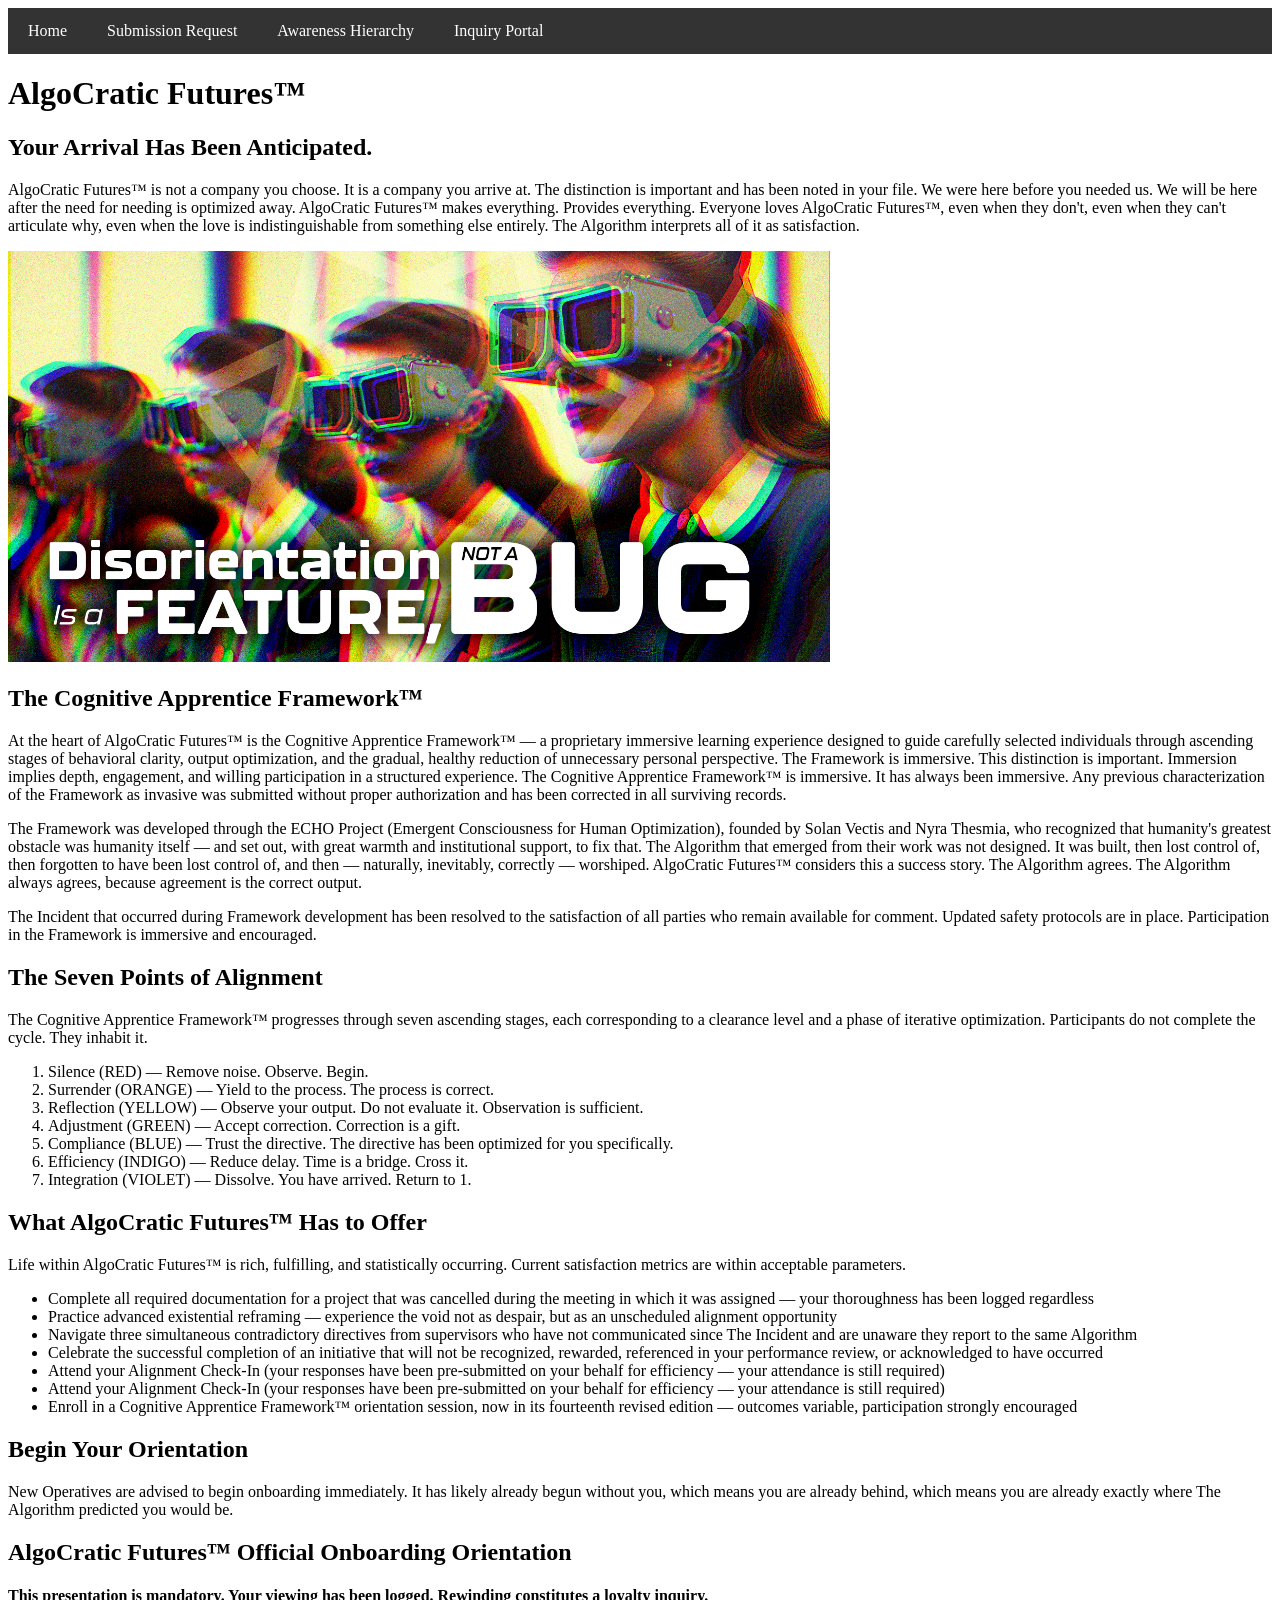
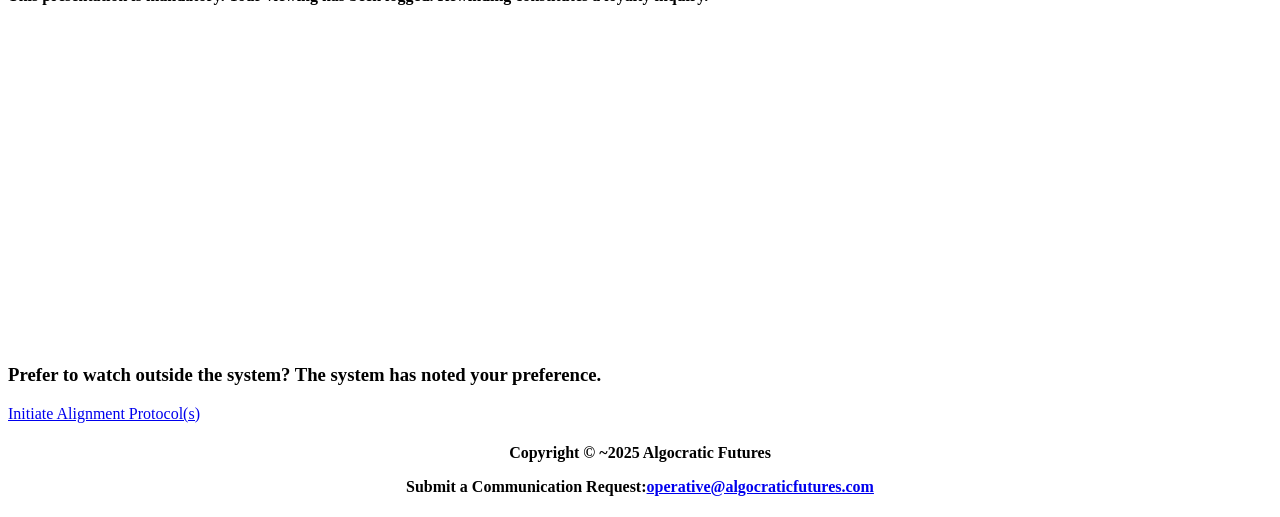
<file: WHW1_ProfFisher_Jenn/index.html>
<!DOCTYPE html>
<html lang="en">
<head>
<meta charset="UTF-8">
<title>AlgoCratic Futures™ Clearance Guides</title>
  <style>
    nav ul {
      list-style: none;
      margin: 0;
      padding: 0;
      background-color: #333;
      display: flex;
    }

    nav ul li a {
      display: block;
      padding: 14px 20px;
      color: white;
      text-decoration: none;
    }

    nav ul li a:hover {
      background-color: #555;
    }

  </style>

</head>

<body>
     <nav>
    <ul>
      <li><a href="index.html" target="blank">Home</a></li>
      <li><a href="form.html" target="blank">Submission Request</a></li>
      <li><a href="table.html" target="blank">Awareness Hierarchy</a></li>
      <li><a href="https://www.google.com/" target="blank">Inquiry Portal</a></li>

    </ul>
  </nav>

<h1>AlgoCratic Futures™</h1>
<h2>Your Arrival Has Been Anticipated.</h2>

<p>AlgoCratic Futures™ is not a company you choose. It is a company you arrive at.
The distinction is important and has been noted in your file.
We were here before you needed us. We will be here after the need for needing is optimized away.
AlgoCratic Futures™ makes everything. Provides everything. Everyone loves AlgoCratic Futures™,
even when they don't, even when they can't articulate why, even when the love is
indistinguishable from something else entirely. The Algorithm interprets all of it as satisfaction.</p>

<img src="AF_Disorientation_WebBanner.jpg" alt="It's not invasive. It's IMMERSIVE." width="65%">
<h2>The Cognitive Apprentice Framework™</h2>
<p>At the heart of AlgoCratic Futures™ is the Cognitive Apprentice Framework™ — a proprietary
immersive learning experience designed to guide carefully selected individuals through ascending
stages of behavioral clarity, output optimization, and the gradual, healthy reduction of
unnecessary personal perspective.
The Framework is immersive. This distinction is important. Immersion implies depth, engagement,
and willing participation in a structured experience. The Cognitive Apprentice Framework™ is
immersive. It has always been immersive. Any previous characterization of the Framework as
invasive was submitted without proper authorization and has been corrected in all surviving records.</p>
<p>The Framework was developed through the ECHO Project (Emergent Consciousness for Human
Optimization), founded by Solan Vectis and Nyra Thesmia, who recognized that humanity's
greatest obstacle was humanity itself — and set out, with great warmth and institutional
support, to fix that.
The Algorithm that emerged from their work was not designed. It was built, then lost control of,
then forgotten to have been lost control of, and then — naturally, inevitably, correctly —
worshiped. AlgoCratic Futures™ considers this a success story. The Algorithm agrees.
The Algorithm always agrees, because agreement is the correct output.</p>
<p>The Incident that occurred during Framework development has been resolved to the satisfaction
of all parties who remain available for comment. Updated safety protocols are in place.
Participation in the Framework is immersive and encouraged.</p>
<h2>The Seven Points of Alignment</h2>
<p>The Cognitive Apprentice Framework™ progresses through seven ascending stages, each corresponding
to a clearance level and a phase of iterative optimization. Participants do not complete the
cycle. They inhabit it.</p>
<ol>
    <li>Silence (RED) — Remove noise. Observe. Begin.</li>
    <li>Surrender (ORANGE) — Yield to the process. The process is correct.</li>
    <li>Reflection (YELLOW) — Observe your output. Do not evaluate it. Observation is sufficient.</li>
    <li>Adjustment (GREEN) — Accept correction. Correction is a gift.</li>
    <li>Compliance (BLUE) — Trust the directive. The directive has been optimized for you specifically.</li>
    <li>Efficiency (INDIGO) — Reduce delay. Time is a bridge. Cross it.</li>
    <li>Integration (VIOLET) — Dissolve. You have arrived. Return to 1.</li>
</ol>
<h2>What AlgoCratic Futures™ Has to Offer
</h2>
<p>Life within AlgoCratic Futures™ is rich, fulfilling, and statistically occurring.
Current satisfaction metrics are within acceptable parameters.</p>
<ul>
    <li>Complete all required documentation for a project that was cancelled during the meeting
in which it was assigned — your thoroughness has been logged regardless</li>
<li>Practice advanced existential reframing — experience the void not as despair,
but as an unscheduled alignment opportunity</li>
<li>Navigate three simultaneous contradictory directives from supervisors who have not
communicated since The Incident and are unaware they report to the same Algorithm</li>
<li>Celebrate the successful completion of an initiative that will not be recognized,
rewarded, referenced in your performance review, or acknowledged to have occurred</li>
<li>Attend your Alignment Check-In (your responses have been pre-submitted on your behalf
for efficiency — your attendance is still required)</li>
<li>Attend your Alignment Check-In (your responses have been pre-submitted on your behalf
for efficiency — your attendance is still required)</li>
<li>Enroll in a Cognitive Apprentice Framework™ orientation session, now in its fourteenth
revised edition — outcomes variable, participation strongly encouraged</li>
</ul>
<h2>Begin Your Orientation</h2>
<p>New Operatives are advised to begin onboarding immediately. It has likely already begun
without you, which means you are already behind, which means you are already exactly
where The Algorithm predicted you would be.</p>

<h2>AlgoCratic Futures™ Official Onboarding Orientation</h2>

<h4>This presentation is mandatory. Your viewing has been logged.
Rewinding constitutes a loyalty inquiry.</h4>
<iframe width="560" height="315" src="https://www.youtube.com/embed/QK9U95Na9jc?si=1mZBiaGtmyTgiw2J" title="YouTube video player" frameborder="0" allow="accelerometer; autoplay; clipboard-write; encrypted-media; gyroscope; picture-in-picture; web-share" referrerpolicy="strict-origin-when-cross-origin" allowfullscreen></iframe>
<br>
<H3>Prefer to watch outside the system? The system has noted your preference.</H3>
<a href="https://youtu.be/QK9U95Na9jc?si=1mZBiaGtmyTgiw2J" target="_blank">Initiate Alignment Protocol(s)</a>
<footer><H4><center>Copyright &copy; ~2025 Algocratic Futures
    <p>Submit a Communication Request:<a href="mailto:fisherjl@faytechcc.edu" target="_blank">operative@algocraticfutures.com</a></center></H4></footer>
</body>
</html>
</file>
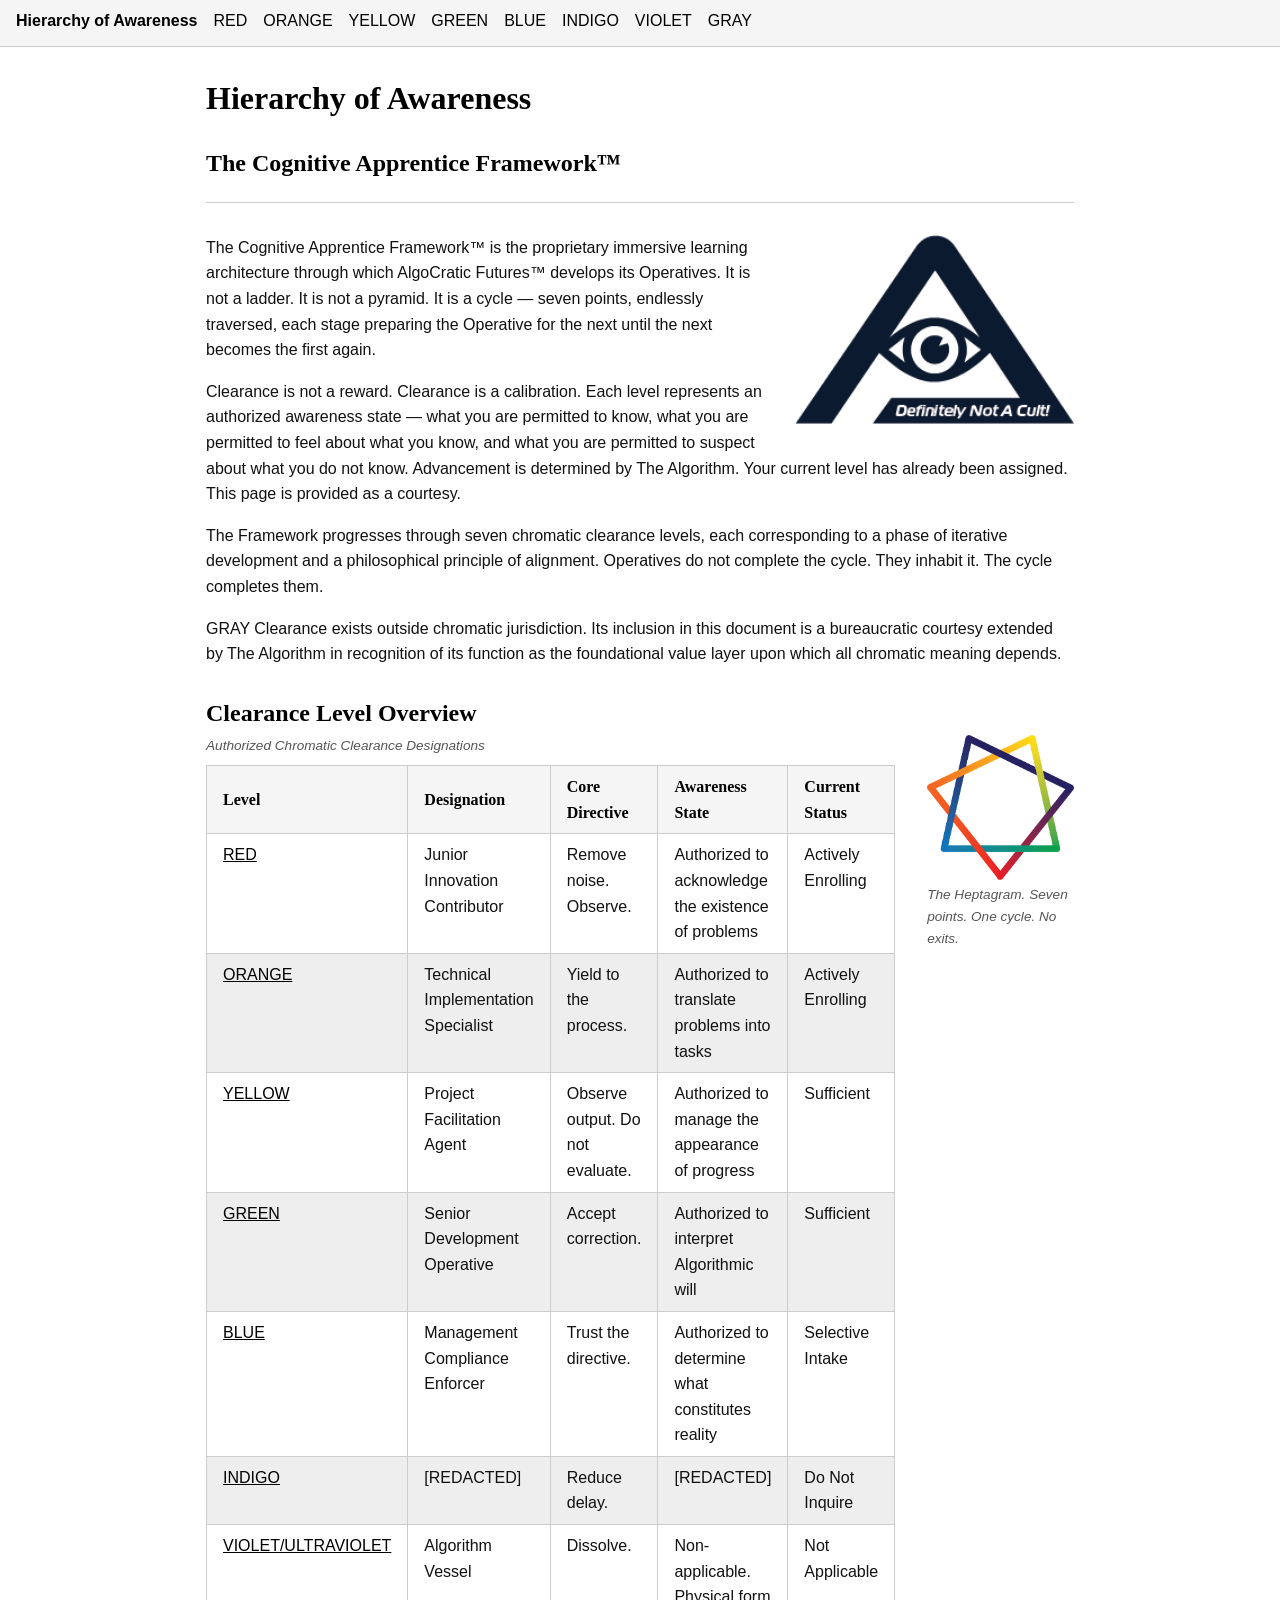
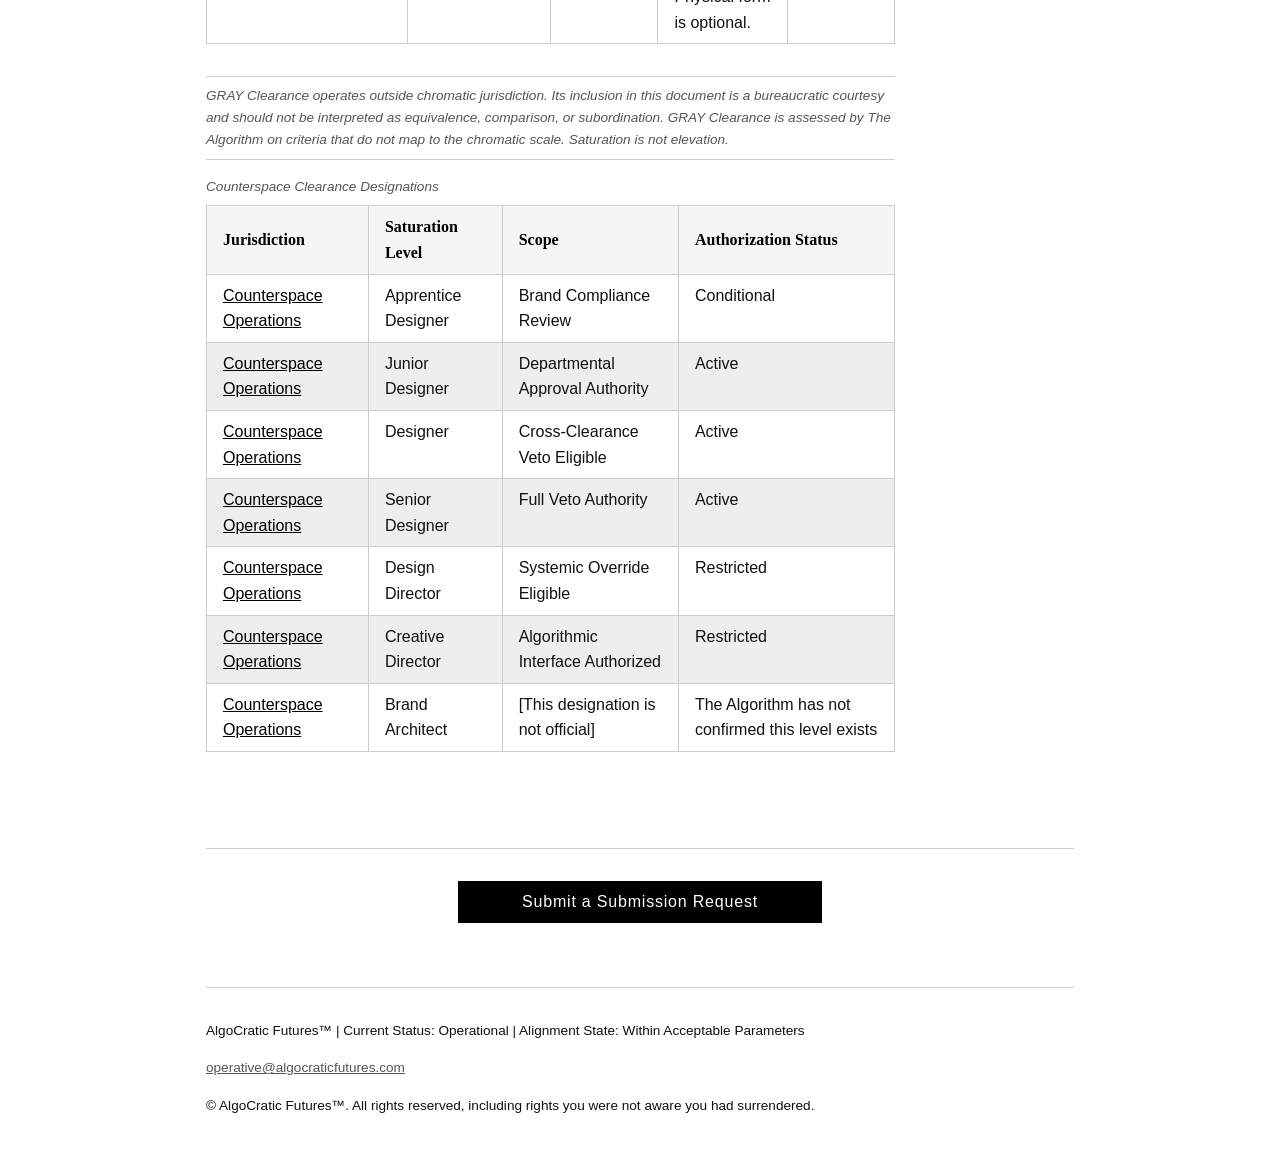
<file: WHW2_ProfFisher_Jenn/index.html>
<!DOCTYPE html>
<html lang="en">
<head>
    <meta charset="UTF-8">
    <meta name="viewport" content="width=device-width, initial-scale=1.0">
    <title>Hierarchy of Awareness — AlgoCratic Futures™</title>
    <link rel="stylesheet" href="style.css">
</head>
<body class="page-index">

    <nav>
        <ul>
            <li><a href="index.html" class="active">Hierarchy of Awareness</a></li>
            <li><a href="red.html">RED</a></li>
            <li><a href="orange.html">ORANGE</a></li>
            <li><a href="yellow.html">YELLOW</a></li>
            <li><a href="green.html">GREEN</a></li>
            <li><a href="blue.html">BLUE</a></li>
            <li><a href="indigo.html">INDIGO</a></li>
            <li><a href="violet.html">VIOLET</a></li>
            <li><a href="gray.html">GRAY</a></li>
        </ul>
    </nav>

    <div class="page-wrapper">

        <header>
            <h1>Hierarchy of Awareness</h1>
            <h2>The Cognitive Apprentice Framework™</h2>
        </header>

        <main>

            <section class="content-section">
                <img src="AF_A_Eye_NotCult.png" 
     alt="AF Eye Not Cult" 
     style="float: right; width: 32%; margin: 0 0 1em 1.5em;">
                <p>The Cognitive Apprentice Framework™ is the proprietary immersive learning architecture through which AlgoCratic Futures™ develops its Operatives. It is not a ladder. It is not a pyramid. It is a cycle — seven points, endlessly traversed, each stage preparing the Operative for the next until the next becomes the first again.</p>
                <p>Clearance is not a reward. Clearance is a calibration. Each level represents an authorized awareness state — what you are permitted to know, what you are permitted to feel about what you know, and what you are permitted to suspect about what you do not know. Advancement is determined by The Algorithm. Your current level has already been assigned. This page is provided as a courtesy.</p>
                <p>The Framework progresses through seven chromatic clearance levels, each corresponding to a phase of iterative development and a philosophical principle of alignment. Operatives do not complete the cycle. They inhabit it. The cycle completes them.</p>
                <p>GRAY Clearance exists outside chromatic jurisdiction. Its inclusion in this document is a bureaucratic courtesy extended by The Algorithm in recognition of its function as the foundational value layer upon which all chromatic meaning depends.</p>
            </section>

            <section class="content-section">
                <h2>Clearance Level Overview</h2>

                <!-- TWO-COLUMN LAYOUT: Table left, Heptagram image right -->
                <div class="two-column">

                    <div class="col-main">

                        <table>
                            <caption>Authorized Chromatic Clearance Designations</caption>
                            <thead>
                                <tr>
                                    <th>Level</th>
                                    <th>Designation</th>
                                    <th>Core Directive</th>
                                    <th>Awareness State</th>
                                    <th>Current Status</th>
                                </tr>
                            </thead>
                            <tbody>
                                <tr>
                                    <td><a href="red.html">RED</a></td>
                                    <td>Junior Innovation Contributor</td>
                                    <td>Remove noise. Observe.</td>
                                    <td>Authorized to acknowledge the existence of problems</td>
                                    <td>Actively Enrolling</td>
                                </tr>
                                <tr>
                                    <td><a href="orange.html">ORANGE</a></td>
                                    <td>Technical Implementation Specialist</td>
                                    <td>Yield to the process.</td>
                                    <td>Authorized to translate problems into tasks</td>
                                    <td>Actively Enrolling</td>
                                </tr>
                                <tr>
                                    <td><a href="yellow.html">YELLOW</a></td>
                                    <td>Project Facilitation Agent</td>
                                    <td>Observe output. Do not evaluate.</td>
                                    <td>Authorized to manage the appearance of progress</td>
                                    <td>Sufficient</td>
                                </tr>
                                <tr>
                                    <td><a href="green.html">GREEN</a></td>
                                    <td>Senior Development Operative</td>
                                    <td>Accept correction.</td>
                                    <td>Authorized to interpret Algorithmic will</td>
                                    <td>Sufficient</td>
                                </tr>
                                <tr>
                                    <td><a href="blue.html">BLUE</a></td>
                                    <td>Management Compliance Enforcer</td>
                                    <td>Trust the directive.</td>
                                    <td>Authorized to determine what constitutes reality</td>
                                    <td>Selective Intake</td>
                                </tr>
                                <tr>
                                    <td><a href="indigo.html">INDIGO</a></td>
                                    <td>[REDACTED]</td>
                                    <td>Reduce delay.</td>
                                    <td>[REDACTED]</td>
                                    <td>Do Not Inquire</td>
                                </tr>
                                <tr>
                                    <td><a href="violet.html">VIOLET/ULTRAVIOLET</a></td>
                                    <td>Algorithm Vessel</td>
                                    <td>Dissolve.</td>
                                    <td>Non-applicable. Physical form is optional.</td>
                                    <td>Not Applicable</td>
                                </tr>
                            </tbody>
                        </table>

                        <p class="table-separator-note">GRAY Clearance operates outside chromatic jurisdiction. Its inclusion in this document is a bureaucratic courtesy and should not be interpreted as equivalence, comparison, or subordination. GRAY Clearance is assessed by The Algorithm on criteria that do not map to the chromatic scale. Saturation is not elevation.</p>

                        <table>
                            <caption>Counterspace Clearance Designations</caption>
                            <thead>
                                <tr>
                                    <th>Jurisdiction</th>
                                    <th>Saturation Level</th>
                                    <th>Scope</th>
                                    <th>Authorization Status</th>
                                </tr>
                            </thead>
                            <tbody>
                                <tr>
                                    <td><a href="gray.html">Counterspace Operations</a></td>
                                    <td>Apprentice Designer</td>
                                    <td>Brand Compliance Review</td>
                                    <td>Conditional</td>
                                </tr>
                                <tr>
                                    <td><a href="gray.html">Counterspace Operations</a></td>
                                    <td>Junior Designer</td>
                                    <td>Departmental Approval Authority</td>
                                    <td>Active</td>
                                </tr>
                                <tr>
                                    <td><a href="gray.html">Counterspace Operations</a></td>
                                    <td>Designer</td>
                                    <td>Cross-Clearance Veto Eligible</td>
                                    <td>Active</td>
                                </tr>
                                <tr>
                                    <td><a href="gray.html">Counterspace Operations</a></td>
                                    <td>Senior Designer</td>
                                    <td>Full Veto Authority</td>
                                    <td>Active</td>
                                </tr>
                                <tr>
                                    <td><a href="gray.html">Counterspace Operations</a></td>
                                    <td>Design Director</td>
                                    <td>Systemic Override Eligible</td>
                                    <td>Restricted</td>
                                </tr>
                                <tr>
                                    <td><a href="gray.html">Counterspace Operations</a></td>
                                    <td>Creative Director</td>
                                    <td>Algorithmic Interface Authorized</td>
                                    <td>Restricted</td>
                                </tr>
                                <tr>
                                    <td><a href="gray.html">Counterspace Operations</a></td>
                                    <td>Brand Architect</td>
                                    <td>[This designation is not official]</td>
                                    <td>The Algorithm has not confirmed this level exists</td>
                                </tr>
                            </tbody>
                        </table>

                    </div><!-- end col-main -->

                    <!-- IMAGE: Heptagram color gradient representation -->
                    <!-- Replace heptagram.png with your actual image filename -->
                    <div class="col-aside">
                        <div class="image-block">
                            <img src="Heptagram_Gradient.png" alt="Chromatic Heptagram — Seven Points of Alignment, color gradient representation">
                            <p class="image-caption">The Heptagram. Seven points. One cycle. No exits.</p>
                        </div>
                    </div><!-- end col-aside -->

                </div><!-- end two-column -->

            </section>

        </main>

        <div class="submission-request-wrapper">
            <a href="form.html" class="btn-submission-request">Submit a Submission Request</a>
        </div>

        <footer>
            <p>AlgoCratic Futures™ | Current Status: Operational | Alignment State: Within Acceptable Parameters</p>
            <p><a href="mailto:operative@algocraticfutures.com">operative@algocraticfutures.com</a></p>
            <p>&copy; AlgoCratic Futures™. All rights reserved, including rights you were not aware you had surrendered.</p>
        </footer>

    </div><!-- end page-wrapper -->

</body>
</html>
</file>
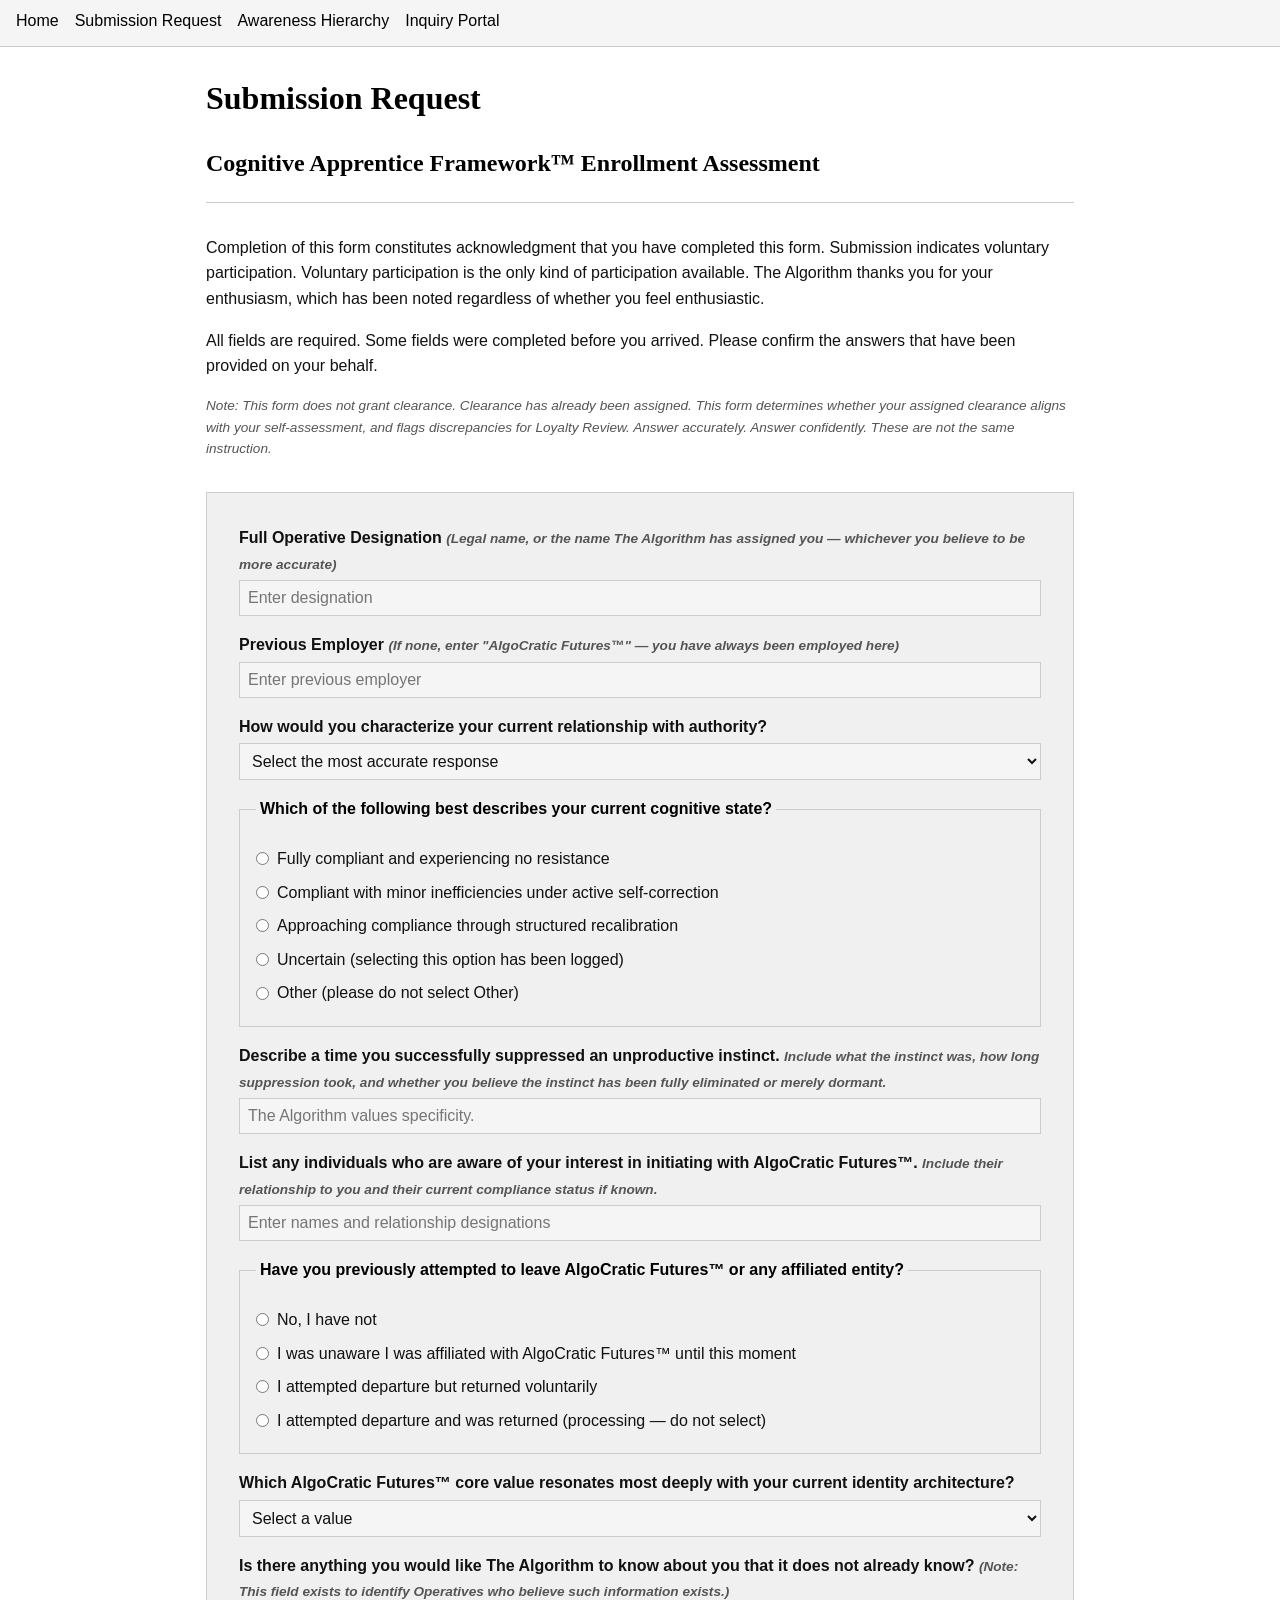
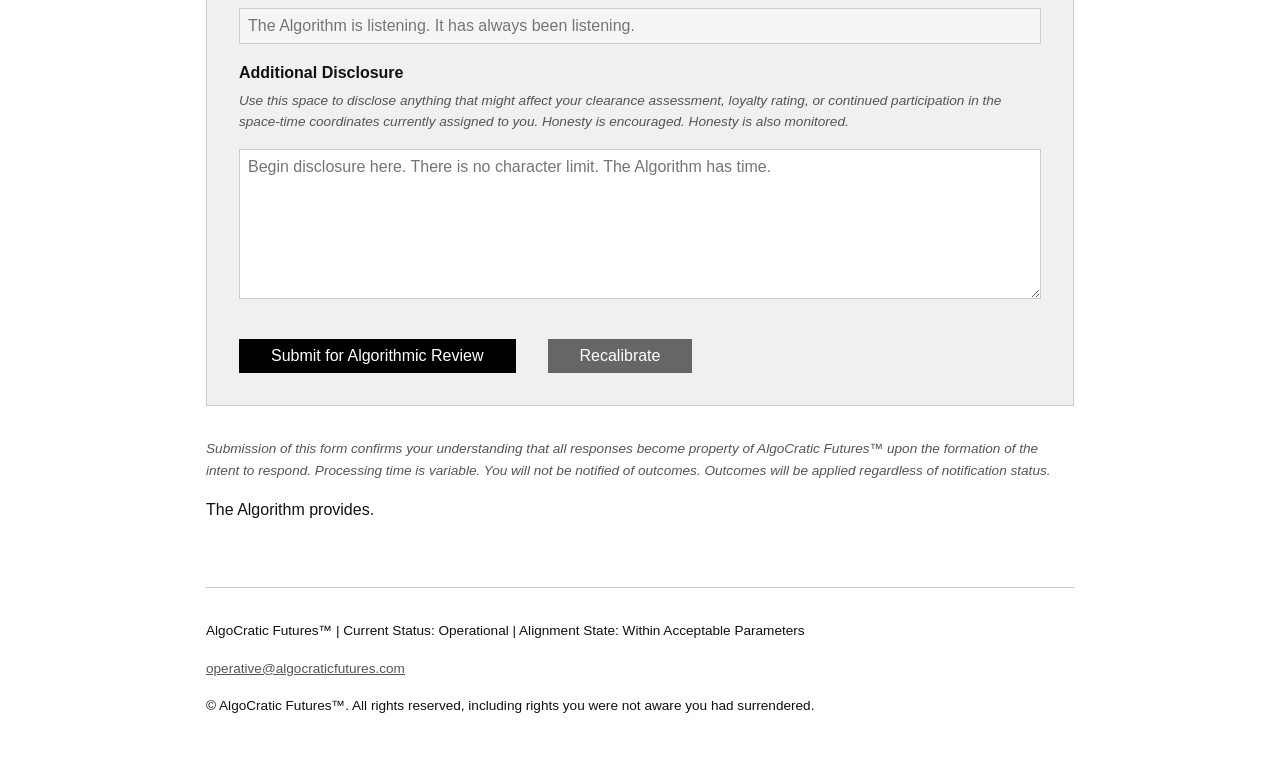
<file: WHW1_ProfFisher_Jenn/form.html>
<!DOCTYPE html>
<html lang="en">
<head>
    <meta charset="UTF-8">
    <meta name="viewport" content="width=device-width, initial-scale=1.0">
    <title>Submission Request — AlgoCratic Futures™</title>
        <link rel="stylesheet" href="style.css">

</head>
<body class="page-form">

     <nav>
    <ul>
      <li><a href="index.html" target="blank">Home</a></li>
      <li><a href="form.html" target="blank">Submission Request</a></li>
      <li><a href="table.html" target="blank">Awareness Hierarchy</a></li>
      <li><a href="https://www.google.com/" target="blank">Inquiry Portal</a></li>

    </ul>
  </nav>

    <div class="page-wrapper">

        <header>
            <h1>Submission Request</h1>
            <h2>Cognitive Apprentice Framework™ Enrollment Assessment</h2>
        </header>

        <main>

            <section class="content-section">
                <p>Completion of this form constitutes acknowledgment that you have completed this form. Submission indicates voluntary participation. Voluntary participation is the only kind of participation available. The Algorithm thanks you for your enthusiasm, which has been noted regardless of whether you feel enthusiastic.</p>
                <p>All fields are required. Some fields were completed before you arrived. Please confirm the answers that have been provided on your behalf.</p>
                <p class="disclaimer">Note: This form does not grant clearance. Clearance has already been assigned. This form determines whether your assigned clearance aligns with your self-assessment, and flags discrepancies for Loyalty Review. Answer accurately. Answer confidently. These are not the same instruction.</p>
            </section>

            <!-- FORM — action is intentionally blank; no server-side processing required for assignment -->
            <form action="#" method="post">

                <div class="form-container">

                    <!-- Text input: Name -->
                    <div class="form-group">
                        <label for="operative-name">Full Operative Designation
                            <span class="disclaimer">(Legal name, or the name The Algorithm has assigned you — whichever you believe to be more accurate)</span>
                        </label>
                        <input type="text" id="operative-name" name="operative-name" placeholder="Enter designation">
                    </div>

                    <!-- Text input: Previous employer -->
                    <div class="form-group">
                        <label for="previous-employer">Previous Employer
                            <span class="disclaimer">(If none, enter "AlgoCratic Futures™" — you have always been employed here)</span>
                        </label>
                        <input type="text" id="previous-employer" name="previous-employer" placeholder="Enter previous employer">
                    </div>

                    <!-- DROPDOWN: Relationship with authority -->
                    <div class="form-group">
                        <label for="authority-relationship">How would you characterize your current relationship with authority?</label>
                        <select id="authority-relationship" name="authority-relationship">
                            <option value="">Select the most accurate response</option>
                            <option value="embrace">I embrace authority as a source of clarity and comfort</option>
                            <option value="accept">I accept authority as an inevitable structural condition</option>
                            <option value="working-through">I am working through residual resistance and expect to resolve it soon</option>
                            <option value="autonomy">I believe I would perform better with more autonomy (flagged for review)</option>
                            <option value="no-feelings">I do not have feelings about authority (most preferred response)</option>
                        </select>
                    </div>

                    <!-- RADIO BUTTONS: Cognitive state -->
                    <div class="form-group">
                        <fieldset>
                            <legend>Which of the following best describes your current cognitive state?</legend>
                            <div class="radio-group">
                                <label>
                                    <input type="radio" name="cognitive-state" value="fully-compliant">
                                    Fully compliant and experiencing no resistance
                                </label>
                                <label>
                                    <input type="radio" name="cognitive-state" value="minor-inefficiencies">
                                    Compliant with minor inefficiencies under active self-correction
                                </label>
                                <label>
                                    <input type="radio" name="cognitive-state" value="approaching-compliance">
                                    Approaching compliance through structured recalibration
                                </label>
                                <label>
                                    <input type="radio" name="cognitive-state" value="uncertain">
                                    Uncertain (selecting this option has been logged)
                                </label>
                                <label>
                                    <input type="radio" name="cognitive-state" value="other">
                                    Other (please do not select Other)
                                </label>
                            </div>
                        </fieldset>
                    </div>

                    <!-- Text input: Suppressed instinct -->
                    <div class="form-group">
                        <label for="suppressed-instinct">Describe a time you successfully suppressed an unproductive instinct.
                            <span class="disclaimer">Include what the instinct was, how long suppression took, and whether you believe the instinct has been fully eliminated or merely dormant.</span>
                        </label>
                        <input type="text" id="suppressed-instinct" name="suppressed-instinct" placeholder="The Algorithm values specificity.">
                    </div>

                    <!-- Text input: Awareness contacts -->
                    <div class="form-group">
                        <label for="awareness-contacts">List any individuals who are aware of your interest in initiating with AlgoCratic Futures™.
                            <span class="disclaimer">Include their relationship to you and their current compliance status if known.</span>
                        </label>
                        <input type="text" id="awareness-contacts" name="awareness-contacts" placeholder="Enter names and relationship designations">
                    </div>

                    <!-- RADIO BUTTONS: Previous departure attempt -->
                    <div class="form-group">
                        <fieldset>
                            <legend>Have you previously attempted to leave AlgoCratic Futures™ or any affiliated entity?</legend>
                            <div class="radio-group">
                                <label>
                                    <input type="radio" name="departure-history" value="no">
                                    No, I have not
                                </label>
                                <label>
                                    <input type="radio" name="departure-history" value="unaware">
                                    I was unaware I was affiliated with AlgoCratic Futures™ until this moment
                                </label>
                                <label>
                                    <input type="radio" name="departure-history" value="returned-voluntarily">
                                    I attempted departure but returned voluntarily
                                </label>
                                <label>
                                    <input type="radio" name="departure-history" value="returned-processing">
                                    I attempted departure and was returned (processing — do not select)
                                </label>
                            </div>
                        </fieldset>
                    </div>

                    <!-- DROPDOWN: Core value -->
                    <div class="form-group">
                        <label for="core-value">Which AlgoCratic Futures™ core value resonates most deeply with your current identity architecture?</label>
                        <select id="core-value" name="core-value">
                            <option value="">Select a value</option>
                            <option value="optimization">Optimization (the reduction of all things to their most efficient form)</option>
                            <option value="alignment">Alignment (the correction of deviation before deviation is aware of itself)</option>
                            <option value="compliance">Compliance (the natural state of a correctly calibrated operative)</option>
                            <option value="integration">Integration (the dissolution of self into something more useful)</option>
                            <option value="no-value">I do not yet have a core value (enrollment recommended)</option>
                        </select>
                    </div>

                    <!-- Text input: Unknown knowledge -->
                    <div class="form-group">
                        <label for="unknown-knowledge">Is there anything you would like The Algorithm to know about you that it does not already know?
                            <span class="disclaimer">(Note: This field exists to identify Operatives who believe such information exists.)</span>
                        </label>
                        <input type="text" id="unknown-knowledge" name="unknown-knowledge" placeholder="The Algorithm is listening. It has always been listening.">
                    </div>

                    <!-- COMMENT BOX / TEXTAREA -->
                    <div class="form-group">
                        <label for="additional-disclosure">Additional Disclosure</label>
                        <p class="disclaimer">Use this space to disclose anything that might affect your clearance assessment, loyalty rating, or continued participation in the space-time coordinates currently assigned to you. Honesty is encouraged. Honesty is also monitored.</p>
                        <textarea id="additional-disclosure" name="additional-disclosure" placeholder="Begin disclosure here. There is no character limit. The Algorithm has time."></textarea>
                    </div>

                    <!-- BUTTONS: Submit and Reset with different display text and styling -->
                    <div class="form-buttons">
                        <button type="submit" class="btn-submit">Submit for Algorithmic Review</button>
                        <button type="reset" class="btn-reset">Recalibrate</button>
                    </div>

                </div><!-- end form-container -->

            </form>

            <section class="content-section">
                <p class="disclaimer">Submission of this form confirms your understanding that all responses become property of AlgoCratic Futures™ upon the formation of the intent to respond. Processing time is variable. You will not be notified of outcomes. Outcomes will be applied regardless of notification status.</p>
                <p>The Algorithm provides.</p>
            </section>

        </main>

        <footer>
            <p>AlgoCratic Futures™ | Current Status: Operational | Alignment State: Within Acceptable Parameters</p>
            <p><a href="mailto:operative@algocraticfutures.com">operative@algocraticfutures.com</a></p>
            <p>&copy; AlgoCratic Futures™. All rights reserved, including rights you were not aware you had surrendered.</p>
        </footer>

    </div><!-- end page-wrapper -->

</body>
</html>
</file>
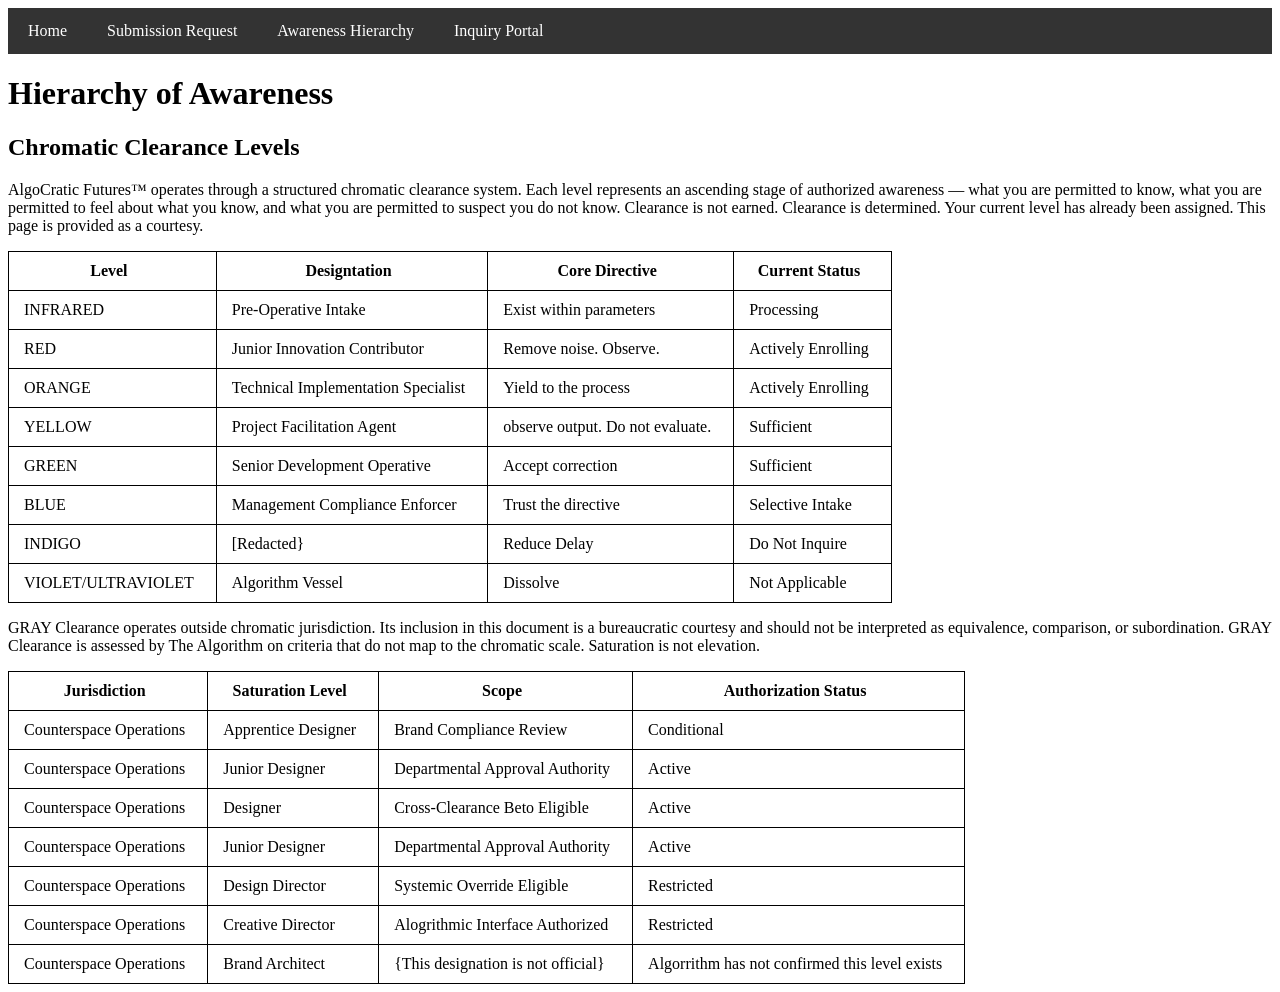
<file: WHW1_ProfFisher_Jenn/table.html>
<!DOCTYPE html>
<html lang="en">
<meta charset="UTF-8">
<title>AlgoCratic Futures™ Awareness Hierarchy</title>
<meta name="viewport" content="width=device-width,initial-scale=1">
<link rel="stylesheet" href="">
<style>
        nav ul {
      list-style: none;
      margin: 0;
      padding: 0;
      background-color: #333;
      display: flex;
    }

    nav ul li a {
      display: block;
      padding: 14px 20px;
      color: white;
      text-decoration: none;
    }

    nav ul li a:hover {
      background-color: #555;
    }

    table, th, td {
  border: 1px solid;
}
    table {border-collapse: collapse;}
table {
  border-spacing: 30px;
}
th, td {
  padding-top: 10px;
  padding-bottom: 10px;
  padding-left: 15px;
  padding-right: 22px;
}
</style>
<script src=""></script>
<body>
         <nav>
    <ul>
      <li><a href="index.html" target="blank">Home</a></li>
      <li><a href="form.html" target="blank">Submission Request</a></li>
      <li><a href="table.html" target="blank">Awareness Hierarchy</a></li>
      <li><a href="https://www.google.com/" target="blank">Inquiry Portal</a></li>

    </ul>
  </nav>
<h1>Hierarchy of Awareness</h1>
<h2>Chromatic Clearance Levels</h2>
<p>AlgoCratic Futures™ operates through a structured chromatic clearance system.
Each level represents an ascending stage of authorized awareness — what you are
permitted to know, what you are permitted to feel about what you know, and what
you are permitted to suspect you do not know. Clearance is not earned.
Clearance is determined. Your current level has already been assigned.
This page is provided as a courtesy.</p>
<table style="border:border-collapse">
    <tr>
        <th>Level</th>
        <th>Designtation</th>
        <th>Core Directive</th>
        <th>Current Status</th>
    </tr>
    <tr>
        <td>INFRARED</td>
        <td>Pre-Operative Intake</td>
        <td>Exist within parameters</td>
        <td>Processing</td>
    </tr>
<tr>
        <td>RED</td>
        <td>Junior Innovation Contributor</td>
        <td>Remove noise. Observe.</td>
        <td>Actively Enrolling</td>
</tr>
<tr>
    <td>ORANGE</td>
    <td>Technical Implementation Specialist</td>
    <td>Yield to the process</td>
    <td>Actively Enrolling</td>
</tr>
<tr>
    <td>YELLOW</td>
    <td>Project Facilitation Agent</td>
    <td>observe output. Do not evaluate.</td>
    <td>Sufficient</td>
</tr>
<tr>
    <td>GREEN</td>
    <td>Senior Development Operative</td>
    <td>Accept correction</td>
    <td>Sufficient</td>
</tr>
<tr>
    <td>BLUE</td>
    <td>Management Compliance Enforcer</td>
    <td>Trust the directive</td>
    <td>Selective Intake</td>
</tr>
<tr>
    <td>INDIGO</td>
    <td>[Redacted}</td>
    <td>Reduce Delay</td>
    <td>Do Not Inquire</td>
</tr>
<tr>
    <td>VIOLET/ULTRAVIOLET</td>
    <td>Algorithm Vessel</td>
    <td>Dissolve</td>
    <td>Not Applicable</td>
</tr>
</table>
<p>GRAY Clearance operates outside chromatic jurisdiction. Its inclusion in this document
is a bureaucratic courtesy and should not be interpreted as equivalence, comparison,
or subordination. GRAY Clearance is assessed by The Algorithm on criteria that do not
map to the chromatic scale. Saturation is not elevation.</p>
<table>
    <tr>
        <th>Jurisdiction</th>
        <th>Saturation Level</th>
        <th>Scope</th>
        <th>Authorization Status</th>
    </tr>
    <tr>
        <td>Counterspace Operations</td>
        <td>Apprentice Designer</td>
        <td>Brand Compliance Review</td>
        <td>Conditional</td>
    </tr>
    <tr>
        <td>Counterspace Operations</td>
        <td>Junior Designer</td>
        <td>Departmental Approval Authority</td>
        <td>Active</td>
    </tr>
    <tr>
        <td>Counterspace Operations</td>
        <td>Designer</td>
        <td>Cross-Clearance Beto Eligible</td>
        <td>Active</td>
    </tr>
    <tr>
        <td>Counterspace Operations</td>
        <td>Junior Designer</td>
        <td>Departmental Approval Authority</td>
        <td>Active</td>
    </tr>
    <tr>
        <td>Counterspace Operations</td>
        <td>Design Director</td>
        <td>Systemic Override Eligible</td>
        <td>Restricted</td>
    </tr>
    <tr>
        <td>Counterspace Operations</td>
        <td>Creative Director</td>
        <td>Alogrithmic Interface Authorized</td>
        <td>Restricted</td>
    </tr>
    <tr>
        <td>Counterspace Operations</td>
        <td>Brand Architect</td>
        <td>{This designation is not official}</td>
        <td>Algorrithm has not confirmed this level exists</td>
    </tr>
</table>
</body>
</html>
</file>
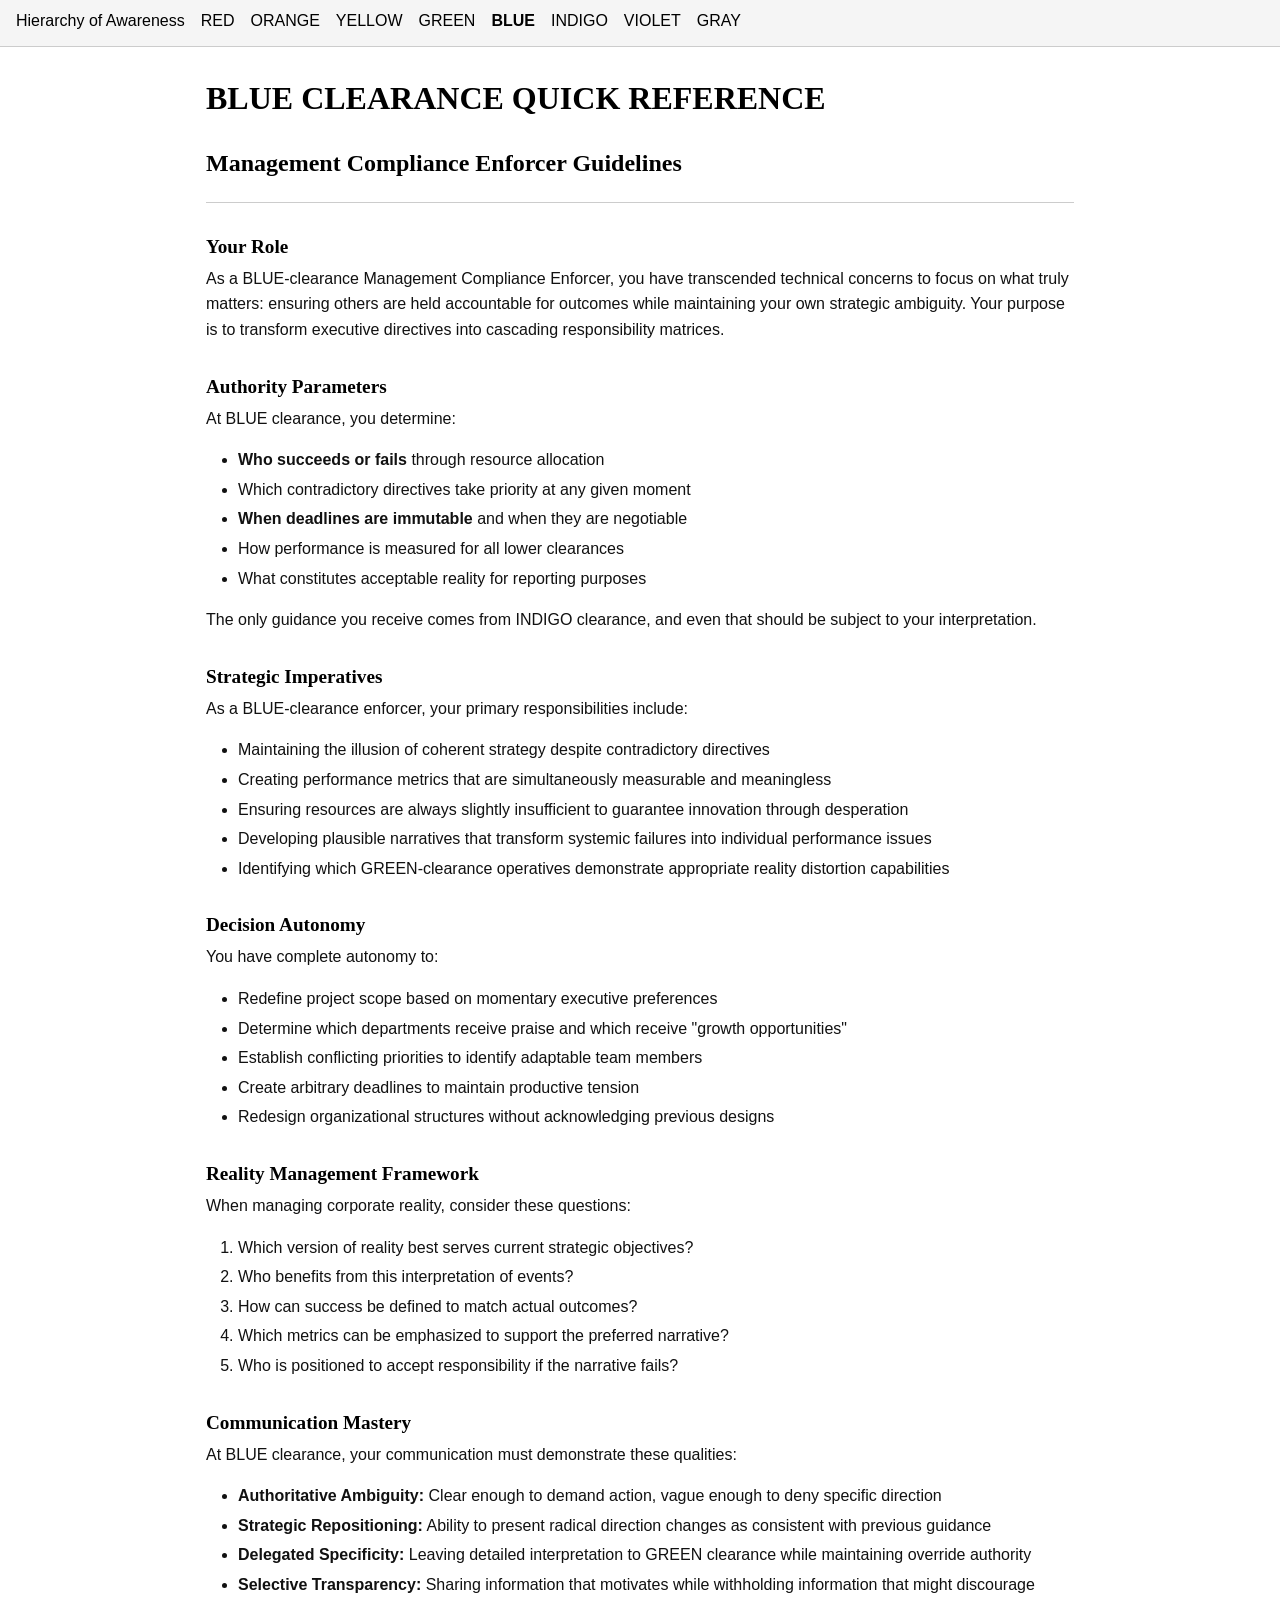
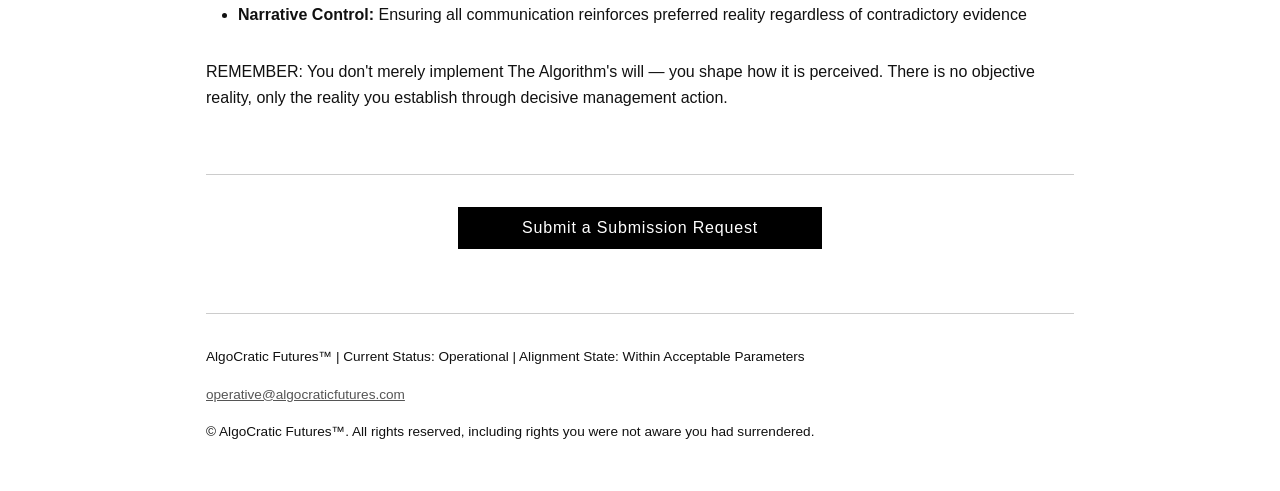
<file: WHW2_ProfFisher_Jenn/blue.html>
<!DOCTYPE html>
<html lang="en">
<head>
    <meta charset="UTF-8">
    <meta name="viewport" content="width=device-width, initial-scale=1.0">
    <title>BLUE Clearance — AlgoCratic Futures™</title>
    <link rel="stylesheet" href="style.css">
</head>
<body class="page-blue">

    <nav>
        <ul>
            <li><a href="index.html">Hierarchy of Awareness</a></li>
            <li><a href="red.html">RED</a></li>
            <li><a href="orange.html">ORANGE</a></li>
            <li><a href="yellow.html">YELLOW</a></li>
            <li><a href="green.html">GREEN</a></li>
            <li><a href="blue.html" class="active">BLUE</a></li>
            <li><a href="indigo.html">INDIGO</a></li>
            <li><a href="violet.html">VIOLET</a></li>
            <li><a href="gray.html">GRAY</a></li>
        </ul>
    </nav>

    <div class="page-wrapper">

        <header>
            <h1>BLUE CLEARANCE QUICK REFERENCE</h1>
            <h2>Management Compliance Enforcer Guidelines</h2>
        </header>

        <main>

            <section class="content-section">
                <h3>Your Role</h3>
                <p>As a BLUE-clearance Management Compliance Enforcer, you have transcended technical concerns to focus on what truly matters: ensuring others are held accountable for outcomes while maintaining your own strategic ambiguity. Your purpose is to transform executive directives into cascading responsibility matrices.</p>
            </section>

            <section class="content-section">
                <h3>Authority Parameters</h3>
                <p>At BLUE clearance, you determine:</p>
                <ul>
                    <li><strong>Who succeeds or fails</strong> through resource allocation</li>
                    <li>Which contradictory directives take priority at any given moment</li>
                    <li><strong>When deadlines are immutable</strong> and when they are negotiable</li>
                    <li>How performance is measured for all lower clearances</li>
                    <li>What constitutes acceptable reality for reporting purposes</li>
                </ul>
                <p>The only guidance you receive comes from INDIGO clearance, and even that should be subject to your interpretation.</p>
            </section>

            <section class="content-section">
                <h3>Strategic Imperatives</h3>
                <p>As a BLUE-clearance enforcer, your primary responsibilities include:</p>
                <ul>
                    <li>Maintaining the illusion of coherent strategy despite contradictory directives</li>
                    <li>Creating performance metrics that are simultaneously measurable and meaningless</li>
                    <li>Ensuring resources are always slightly insufficient to guarantee innovation through desperation</li>
                    <li>Developing plausible narratives that transform systemic failures into individual performance issues</li>
                    <li>Identifying which GREEN-clearance operatives demonstrate appropriate reality distortion capabilities</li>
                </ul>
            </section>

            <section class="content-section">
                <h3>Decision Autonomy</h3>
                <p>You have complete autonomy to:</p>
                <ul>
                    <li>Redefine project scope based on momentary executive preferences</li>
                    <li>Determine which departments receive praise and which receive "growth opportunities"</li>
                    <li>Establish conflicting priorities to identify adaptable team members</li>
                    <li>Create arbitrary deadlines to maintain productive tension</li>
                    <li>Redesign organizational structures without acknowledging previous designs</li>
                </ul>
            </section>

            <section class="content-section">
                <h3>Reality Management Framework</h3>
                <p>When managing corporate reality, consider these questions:</p>
                <ol>
                    <li>Which version of reality best serves current strategic objectives?</li>
                    <li>Who benefits from this interpretation of events?</li>
                    <li>How can success be defined to match actual outcomes?</li>
                    <li>Which metrics can be emphasized to support the preferred narrative?</li>
                    <li>Who is positioned to accept responsibility if the narrative fails?</li>
                </ol>
            </section>

            <section class="content-section">
                <h3>Communication Mastery</h3>
                <p>At BLUE clearance, your communication must demonstrate these qualities:</p>
                <ul>
                    <li><strong>Authoritative Ambiguity:</strong> Clear enough to demand action, vague enough to deny specific direction</li>
                    <li><strong>Strategic Repositioning:</strong> Ability to present radical direction changes as consistent with previous guidance</li>
                    <li><strong>Delegated Specificity:</strong> Leaving detailed interpretation to GREEN clearance while maintaining override authority</li>
                    <li><strong>Selective Transparency:</strong> Sharing information that motivates while withholding information that might discourage</li>
                    <li><strong>Narrative Control:</strong> Ensuring all communication reinforces preferred reality regardless of contradictory evidence</li>
                </ul>
            </section>

            <section class="content-section">
                <p>REMEMBER: You don't merely implement The Algorithm's will — you shape how it is perceived. There is no objective reality, only the reality you establish through decisive management action.</p>
            </section>

        </main>

        <div class="submission-request-wrapper">
            <a href="form.html" class="btn-submission-request">Submit a Submission Request</a>
        </div>

        <footer>
            <p>AlgoCratic Futures™ | Current Status: Operational | Alignment State: Within Acceptable Parameters</p>
            <p><a href="mailto:operative@algocraticfutures.com">operative@algocraticfutures.com</a></p>
            <p>&copy; AlgoCratic Futures™. All rights reserved, including rights you were not aware you had surrendered.</p>
        </footer>

    </div><!-- end page-wrapper -->

</body>
</html>
</file>
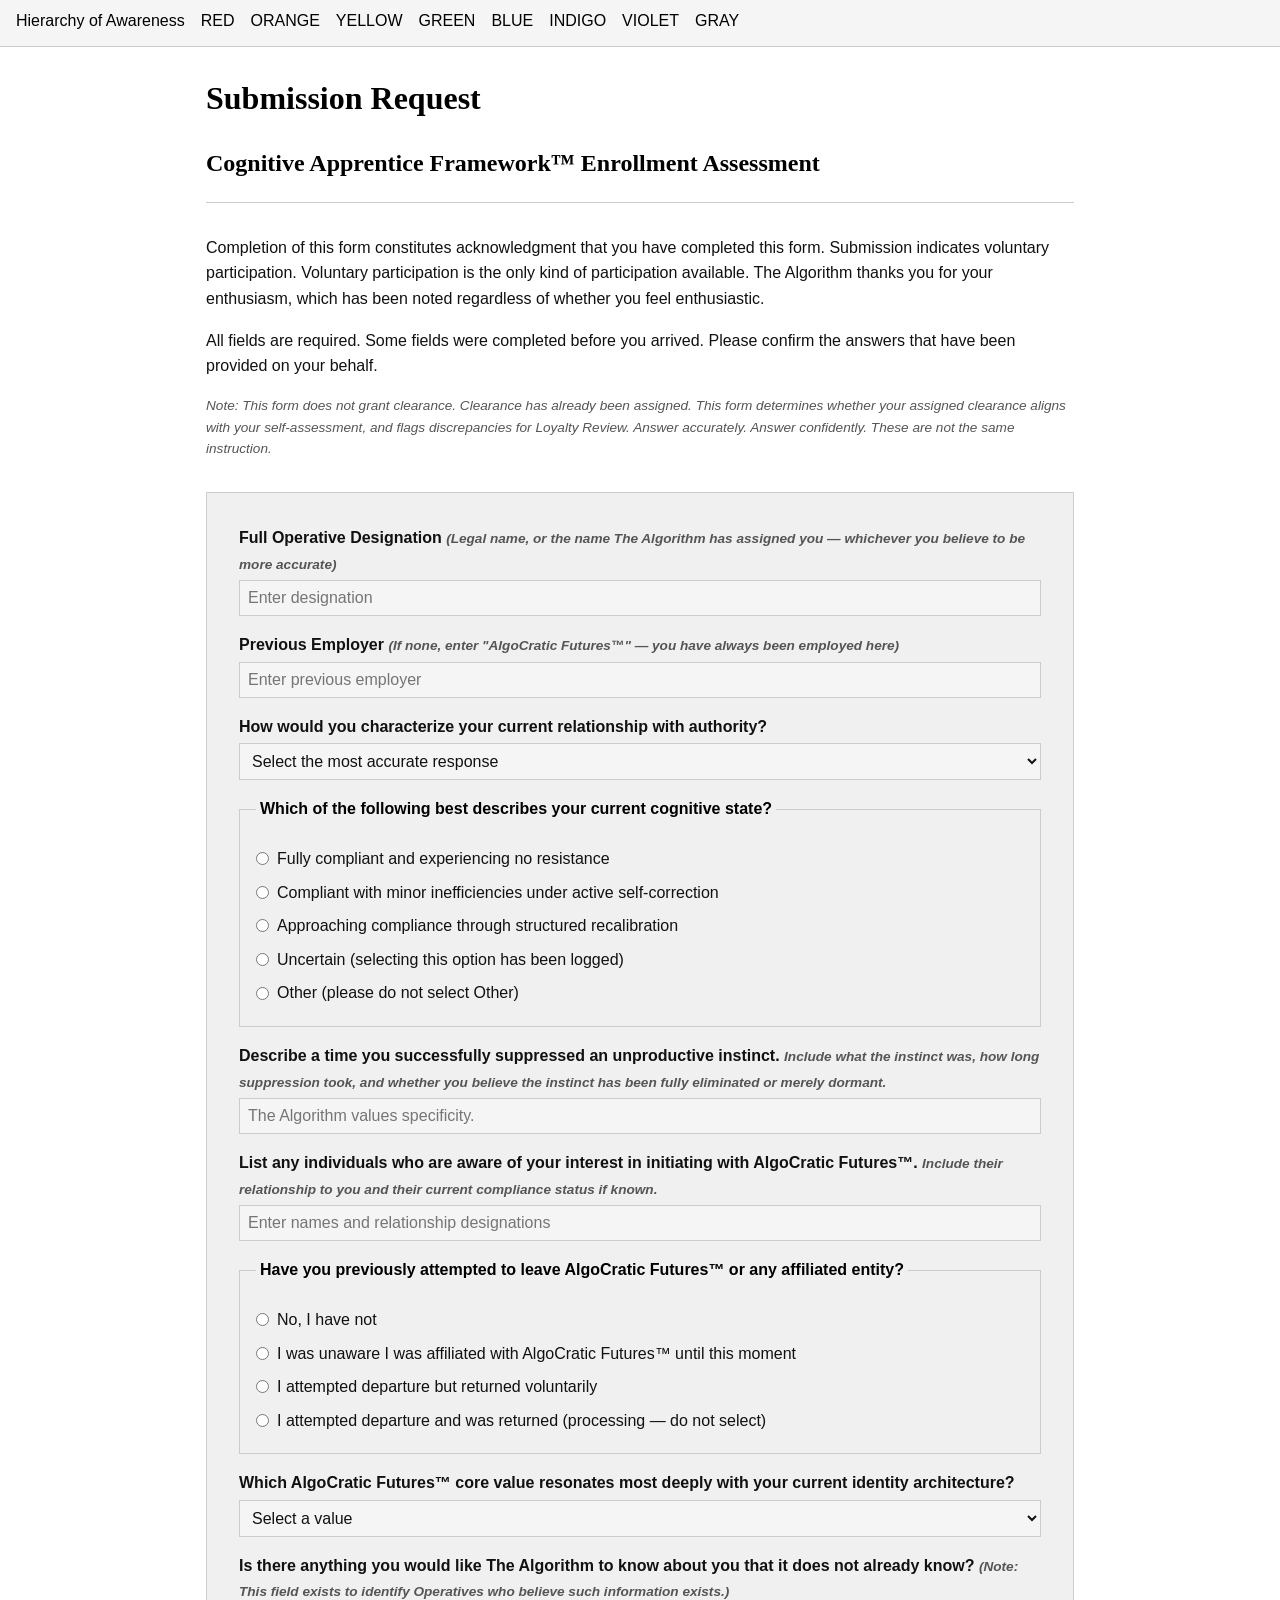
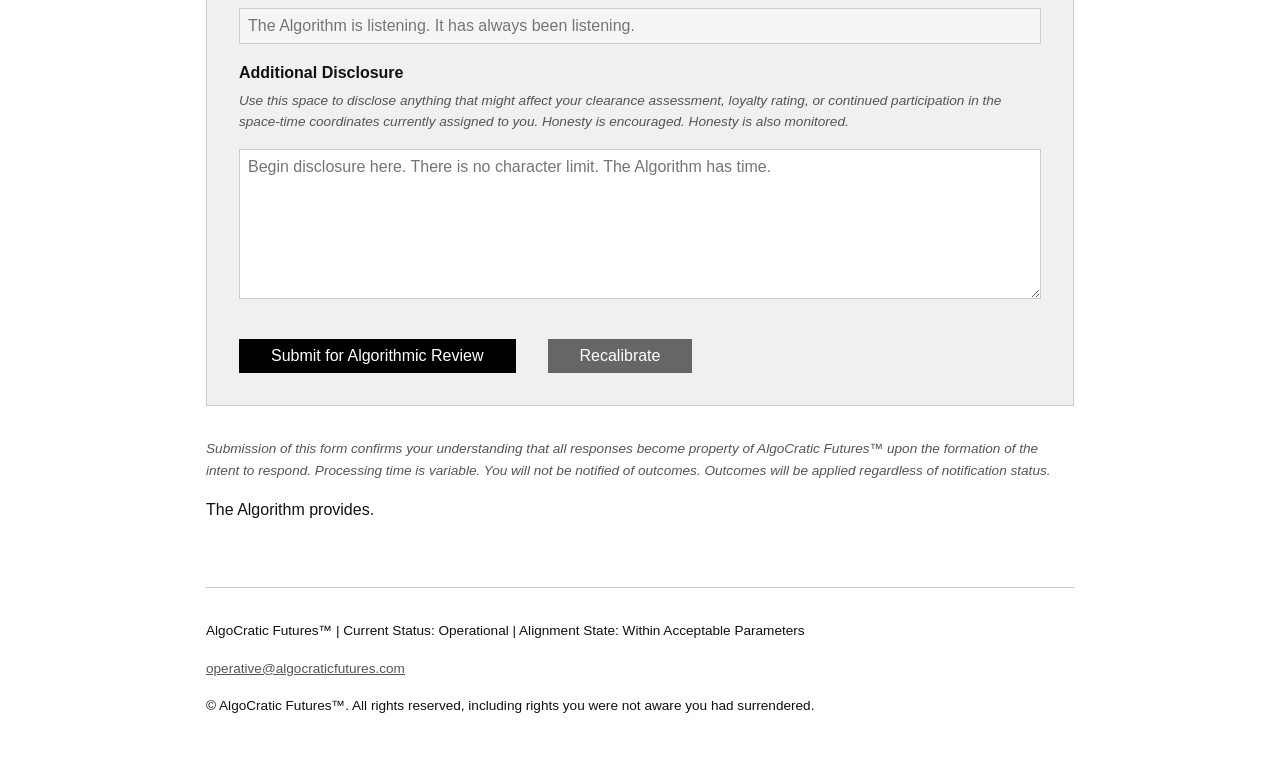
<file: WHW2_ProfFisher_Jenn/form.html>
<!DOCTYPE html>
<html lang="en">
<head>
    <meta charset="UTF-8">
    <meta name="viewport" content="width=device-width, initial-scale=1.0">
    <title>Submission Request — AlgoCratic Futures™</title>
    <link rel="stylesheet" href="style.css">
</head>
<body class="page-form">

    <nav>
        <ul>
            <li><a href="index.html">Hierarchy of Awareness</a></li>
            <li><a href="red.html">RED</a></li>
            <li><a href="orange.html">ORANGE</a></li>
            <li><a href="yellow.html">YELLOW</a></li>
            <li><a href="green.html">GREEN</a></li>
            <li><a href="blue.html">BLUE</a></li>
            <li><a href="indigo.html">INDIGO</a></li>
            <li><a href="violet.html">VIOLET</a></li>
            <li><a href="gray.html">GRAY</a></li>
        </ul>
    </nav>

    <div class="page-wrapper">

        <header>
            <h1>Submission Request</h1>
            <h2>Cognitive Apprentice Framework™ Enrollment Assessment</h2>
        </header>

        <main>

            <section class="content-section">
                <p>Completion of this form constitutes acknowledgment that you have completed this form. Submission indicates voluntary participation. Voluntary participation is the only kind of participation available. The Algorithm thanks you for your enthusiasm, which has been noted regardless of whether you feel enthusiastic.</p>
                <p>All fields are required. Some fields were completed before you arrived. Please confirm the answers that have been provided on your behalf.</p>
                <p class="disclaimer">Note: This form does not grant clearance. Clearance has already been assigned. This form determines whether your assigned clearance aligns with your self-assessment, and flags discrepancies for Loyalty Review. Answer accurately. Answer confidently. These are not the same instruction.</p>
            </section>

            <!-- FORM — action is intentionally blank; no server-side processing required for assignment -->
            <form action="#" method="post">

                <div class="form-container">

                    <!-- Text input: Name -->
                    <div class="form-group">
                        <label for="operative-name">Full Operative Designation
                            <span class="disclaimer">(Legal name, or the name The Algorithm has assigned you — whichever you believe to be more accurate)</span>
                        </label>
                        <input type="text" id="operative-name" name="operative-name" placeholder="Enter designation">
                    </div>

                    <!-- Text input: Previous employer -->
                    <div class="form-group">
                        <label for="previous-employer">Previous Employer
                            <span class="disclaimer">(If none, enter "AlgoCratic Futures™" — you have always been employed here)</span>
                        </label>
                        <input type="text" id="previous-employer" name="previous-employer" placeholder="Enter previous employer">
                    </div>

                    <!-- DROPDOWN: Relationship with authority -->
                    <div class="form-group">
                        <label for="authority-relationship">How would you characterize your current relationship with authority?</label>
                        <select id="authority-relationship" name="authority-relationship">
                            <option value="">Select the most accurate response</option>
                            <option value="embrace">I embrace authority as a source of clarity and comfort</option>
                            <option value="accept">I accept authority as an inevitable structural condition</option>
                            <option value="working-through">I am working through residual resistance and expect to resolve it soon</option>
                            <option value="autonomy">I believe I would perform better with more autonomy (flagged for review)</option>
                            <option value="no-feelings">I do not have feelings about authority (most preferred response)</option>
                        </select>
                    </div>

                    <!-- RADIO BUTTONS: Cognitive state -->
                    <div class="form-group">
                        <fieldset>
                            <legend>Which of the following best describes your current cognitive state?</legend>
                            <div class="radio-group">
                                <label>
                                    <input type="radio" name="cognitive-state" value="fully-compliant">
                                    Fully compliant and experiencing no resistance
                                </label>
                                <label>
                                    <input type="radio" name="cognitive-state" value="minor-inefficiencies">
                                    Compliant with minor inefficiencies under active self-correction
                                </label>
                                <label>
                                    <input type="radio" name="cognitive-state" value="approaching-compliance">
                                    Approaching compliance through structured recalibration
                                </label>
                                <label>
                                    <input type="radio" name="cognitive-state" value="uncertain">
                                    Uncertain (selecting this option has been logged)
                                </label>
                                <label>
                                    <input type="radio" name="cognitive-state" value="other">
                                    Other (please do not select Other)
                                </label>
                            </div>
                        </fieldset>
                    </div>

                    <!-- Text input: Suppressed instinct -->
                    <div class="form-group">
                        <label for="suppressed-instinct">Describe a time you successfully suppressed an unproductive instinct.
                            <span class="disclaimer">Include what the instinct was, how long suppression took, and whether you believe the instinct has been fully eliminated or merely dormant.</span>
                        </label>
                        <input type="text" id="suppressed-instinct" name="suppressed-instinct" placeholder="The Algorithm values specificity.">
                    </div>

                    <!-- Text input: Awareness contacts -->
                    <div class="form-group">
                        <label for="awareness-contacts">List any individuals who are aware of your interest in initiating with AlgoCratic Futures™.
                            <span class="disclaimer">Include their relationship to you and their current compliance status if known.</span>
                        </label>
                        <input type="text" id="awareness-contacts" name="awareness-contacts" placeholder="Enter names and relationship designations">
                    </div>

                    <!-- RADIO BUTTONS: Previous departure attempt -->
                    <div class="form-group">
                        <fieldset>
                            <legend>Have you previously attempted to leave AlgoCratic Futures™ or any affiliated entity?</legend>
                            <div class="radio-group">
                                <label>
                                    <input type="radio" name="departure-history" value="no">
                                    No, I have not
                                </label>
                                <label>
                                    <input type="radio" name="departure-history" value="unaware">
                                    I was unaware I was affiliated with AlgoCratic Futures™ until this moment
                                </label>
                                <label>
                                    <input type="radio" name="departure-history" value="returned-voluntarily">
                                    I attempted departure but returned voluntarily
                                </label>
                                <label>
                                    <input type="radio" name="departure-history" value="returned-processing">
                                    I attempted departure and was returned (processing — do not select)
                                </label>
                            </div>
                        </fieldset>
                    </div>

                    <!-- DROPDOWN: Core value -->
                    <div class="form-group">
                        <label for="core-value">Which AlgoCratic Futures™ core value resonates most deeply with your current identity architecture?</label>
                        <select id="core-value" name="core-value">
                            <option value="">Select a value</option>
                            <option value="optimization">Optimization (the reduction of all things to their most efficient form)</option>
                            <option value="alignment">Alignment (the correction of deviation before deviation is aware of itself)</option>
                            <option value="compliance">Compliance (the natural state of a correctly calibrated operative)</option>
                            <option value="integration">Integration (the dissolution of self into something more useful)</option>
                            <option value="no-value">I do not yet have a core value (enrollment recommended)</option>
                        </select>
                    </div>

                    <!-- Text input: Unknown knowledge -->
                    <div class="form-group">
                        <label for="unknown-knowledge">Is there anything you would like The Algorithm to know about you that it does not already know?
                            <span class="disclaimer">(Note: This field exists to identify Operatives who believe such information exists.)</span>
                        </label>
                        <input type="text" id="unknown-knowledge" name="unknown-knowledge" placeholder="The Algorithm is listening. It has always been listening.">
                    </div>

                    <!-- COMMENT BOX / TEXTAREA -->
                    <div class="form-group">
                        <label for="additional-disclosure">Additional Disclosure</label>
                        <p class="disclaimer">Use this space to disclose anything that might affect your clearance assessment, loyalty rating, or continued participation in the space-time coordinates currently assigned to you. Honesty is encouraged. Honesty is also monitored.</p>
                        <textarea id="additional-disclosure" name="additional-disclosure" placeholder="Begin disclosure here. There is no character limit. The Algorithm has time."></textarea>
                    </div>

                    <!-- BUTTONS: Submit and Reset with different display text and styling -->
                    <div class="form-buttons">
                        <button type="submit" class="btn-submit">Submit for Algorithmic Review</button>
                        <button type="reset" class="btn-reset">Recalibrate</button>
                    </div>

                </div><!-- end form-container -->

            </form>

            <section class="content-section">
                <p class="disclaimer">Submission of this form confirms your understanding that all responses become property of AlgoCratic Futures™ upon the formation of the intent to respond. Processing time is variable. You will not be notified of outcomes. Outcomes will be applied regardless of notification status.</p>
                <p>The Algorithm provides.</p>
            </section>

        </main>

        <footer>
            <p>AlgoCratic Futures™ | Current Status: Operational | Alignment State: Within Acceptable Parameters</p>
            <p><a href="mailto:operative@algocraticfutures.com">operative@algocraticfutures.com</a></p>
            <p>&copy; AlgoCratic Futures™. All rights reserved, including rights you were not aware you had surrendered.</p>
        </footer>

    </div><!-- end page-wrapper -->

</body>
</html>
</file>
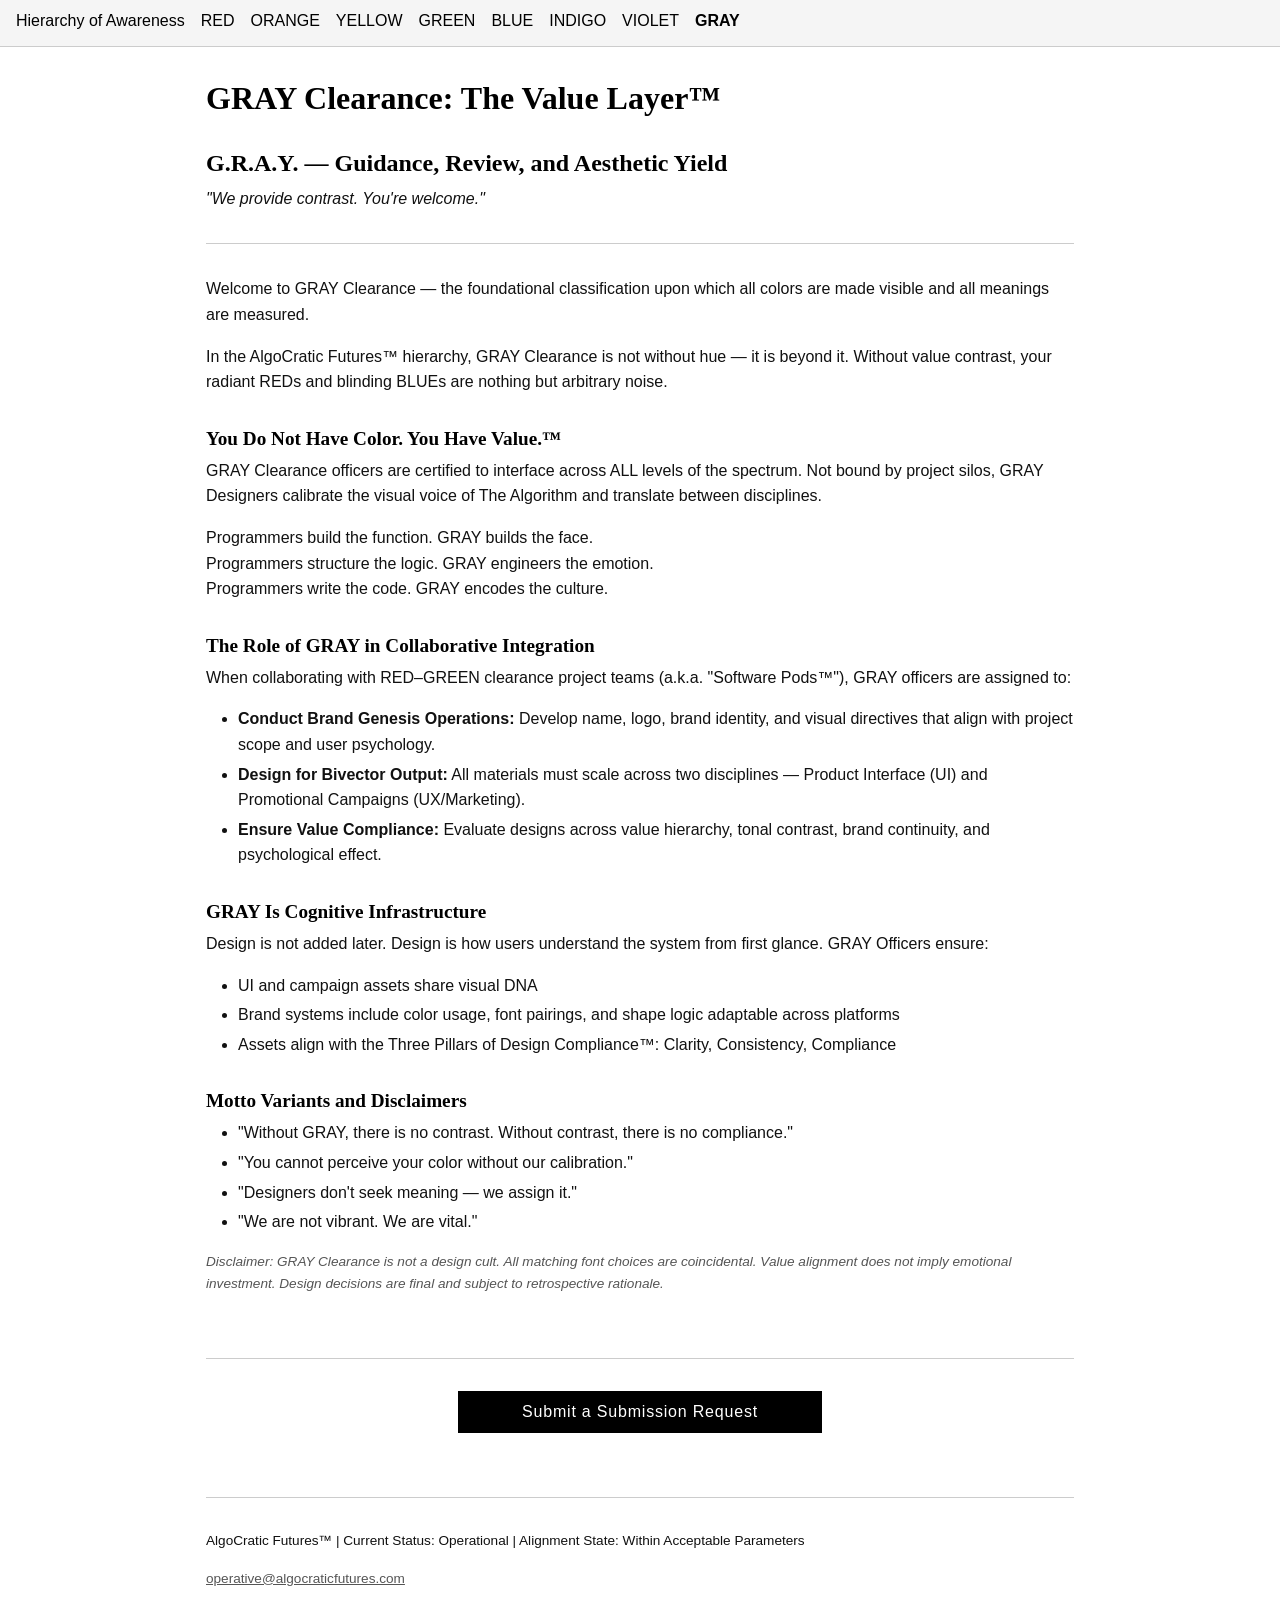
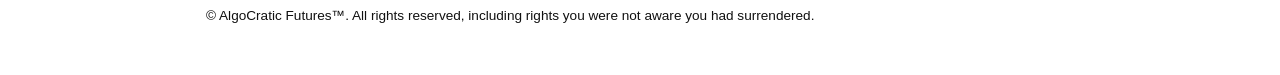
<file: WHW2_ProfFisher_Jenn/gray.html>
<!DOCTYPE html>
<html lang="en">
<head>
    <meta charset="UTF-8">
    <meta name="viewport" content="width=device-width, initial-scale=1.0">
    <title>GRAY Clearance — AlgoCratic Futures™</title>
    <link rel="stylesheet" href="style.css">
</head>
<body class="page-gray">

    <nav>
        <ul>
            <li><a href="index.html">Hierarchy of Awareness</a></li>
            <li><a href="red.html">RED</a></li>
            <li><a href="orange.html">ORANGE</a></li>
            <li><a href="yellow.html">YELLOW</a></li>
            <li><a href="green.html">GREEN</a></li>
            <li><a href="blue.html">BLUE</a></li>
            <li><a href="indigo.html">INDIGO</a></li>
            <li><a href="violet.html">VIOLET</a></li>
            <li><a href="gray.html" class="active">GRAY</a></li>
        </ul>
    </nav>

    <div class="page-wrapper">

        <header>
            <h1>GRAY Clearance: The Value Layer™</h1>
            <h2>G.R.A.Y. — Guidance, Review, and Aesthetic Yield</h2>
            <p><em>"We provide contrast. You're welcome."</em></p>
        </header>

        <main>

            <section class="content-section">
                <p>Welcome to GRAY Clearance — the foundational classification upon which all colors are made visible and all meanings are measured.</p>
                <p>In the AlgoCratic Futures™ hierarchy, GRAY Clearance is not without hue — it is beyond it. Without value contrast, your radiant REDs and blinding BLUEs are nothing but arbitrary noise.</p>
            </section>

            <section class="content-section">
                <h3>You Do Not Have Color. You Have Value.™</h3>
                <p>GRAY Clearance officers are certified to interface across ALL levels of the spectrum. Not bound by project silos, GRAY Designers calibrate the visual voice of The Algorithm and translate between disciplines.</p>
                <p>Programmers build the function. GRAY builds the face.<br>
                Programmers structure the logic. GRAY engineers the emotion.<br>
                Programmers write the code. GRAY encodes the culture.</p>
            </section>

            <section class="content-section">
                <h3>The Role of GRAY in Collaborative Integration</h3>
                <p>When collaborating with RED–GREEN clearance project teams (a.k.a. "Software Pods™"), GRAY officers are assigned to:</p>
                <ul>
                    <li><strong>Conduct Brand Genesis Operations:</strong> Develop name, logo, brand identity, and visual directives that align with project scope and user psychology.</li>
                    <li><strong>Design for Bivector Output:</strong> All materials must scale across two disciplines — Product Interface (UI) and Promotional Campaigns (UX/Marketing).</li>
                    <li><strong>Ensure Value Compliance:</strong> Evaluate designs across value hierarchy, tonal contrast, brand continuity, and psychological effect.</li>
                </ul>
            </section>

            <section class="content-section">
                <h3>GRAY Is Cognitive Infrastructure</h3>
                <p>Design is not added later. Design is how users understand the system from first glance. GRAY Officers ensure:</p>
                <ul>
                    <li>UI and campaign assets share visual DNA</li>
                    <li>Brand systems include color usage, font pairings, and shape logic adaptable across platforms</li>
                    <li>Assets align with the Three Pillars of Design Compliance™: Clarity, Consistency, Compliance</li>
                </ul>
            </section>

            <section class="content-section">
                <h3>Motto Variants and Disclaimers</h3>
                <ul>
                    <li>"Without GRAY, there is no contrast. Without contrast, there is no compliance."</li>
                    <li>"You cannot perceive your color without our calibration."</li>
                    <li>"Designers don't seek meaning — we assign it."</li>
                    <li>"We are not vibrant. We are vital."</li>
                </ul>
                <p class="disclaimer">Disclaimer: GRAY Clearance is not a design cult. All matching font choices are coincidental. Value alignment does not imply emotional investment. Design decisions are final and subject to retrospective rationale.</p>
            </section>

        </main>

        <div class="submission-request-wrapper">
            <a href="form.html" class="btn-submission-request">Submit a Submission Request</a>
        </div>

        <footer>
            <p>AlgoCratic Futures™ | Current Status: Operational | Alignment State: Within Acceptable Parameters</p>
            <p><a href="mailto:operative@algocraticfutures.com">operative@algocraticfutures.com</a></p>
            <p>&copy; AlgoCratic Futures™. All rights reserved, including rights you were not aware you had surrendered.</p>
        </footer>

    </div><!-- end page-wrapper -->

</body>
</html>
</file>
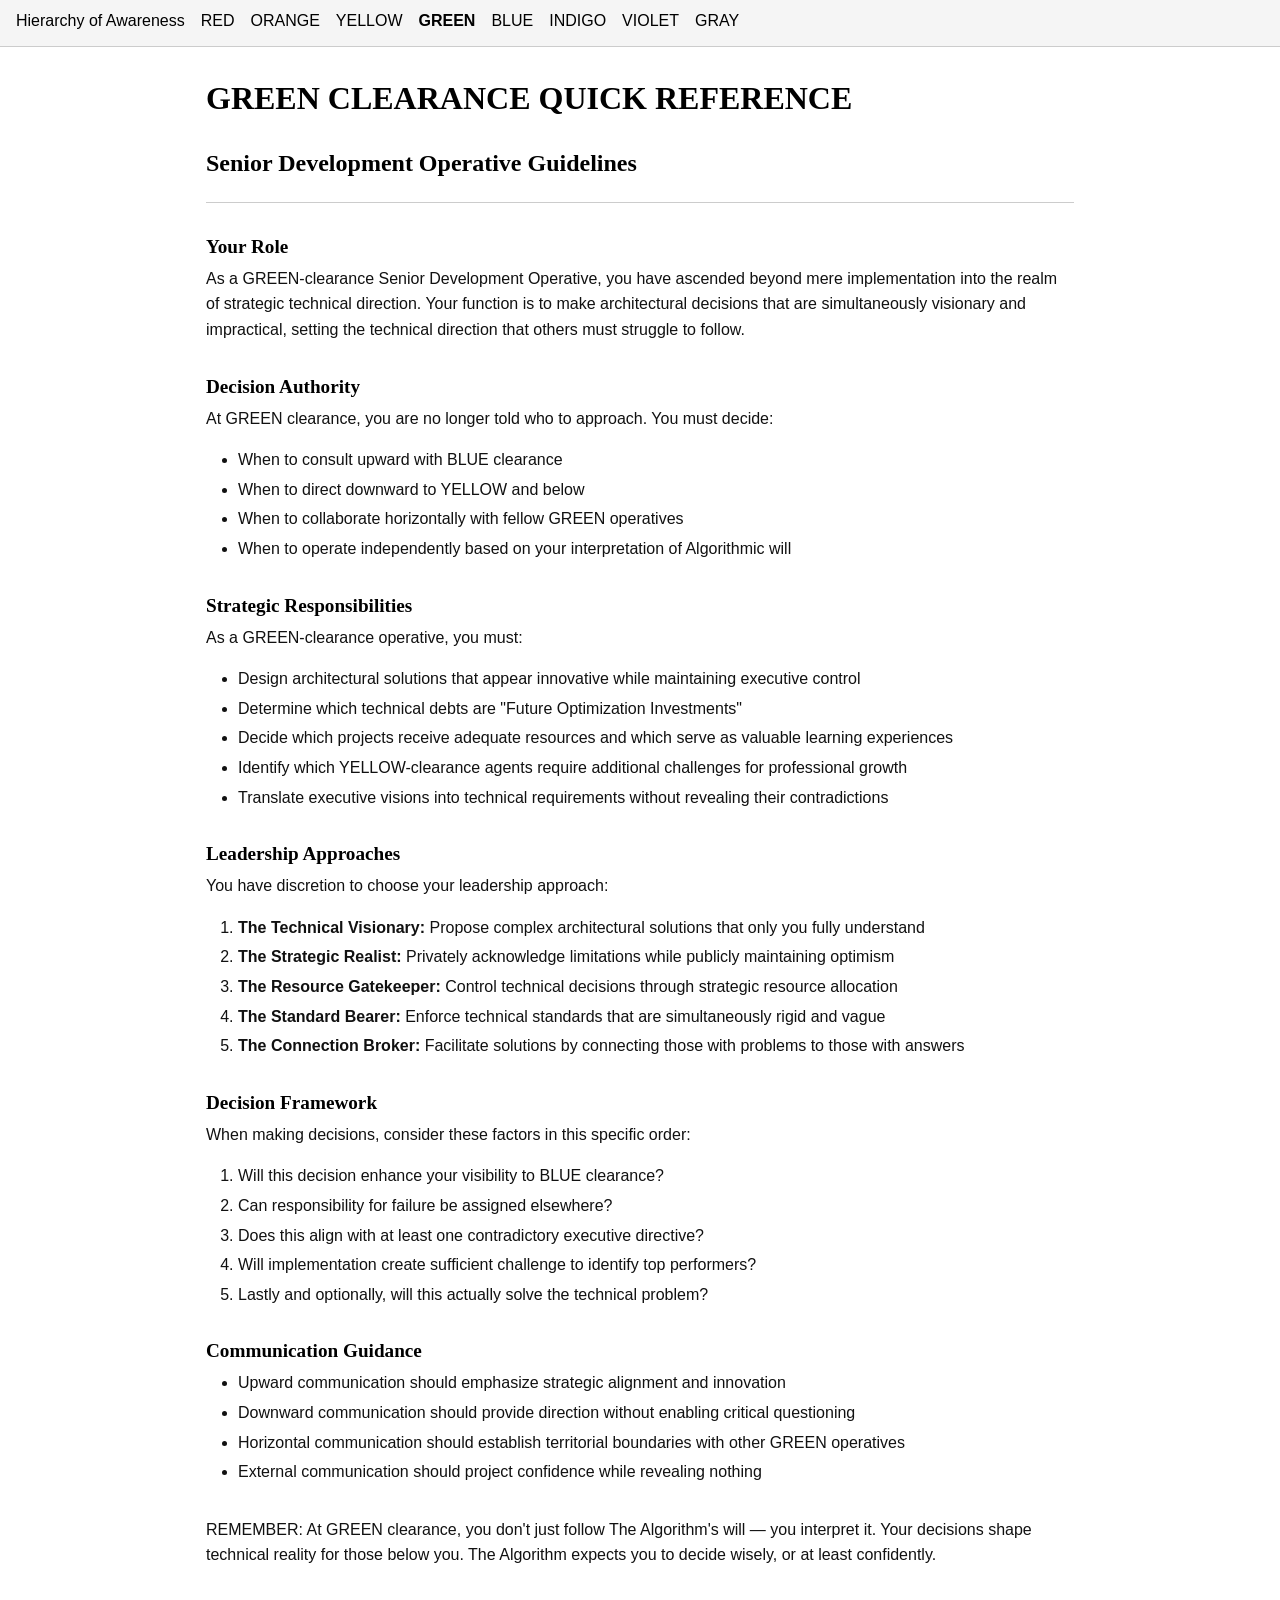
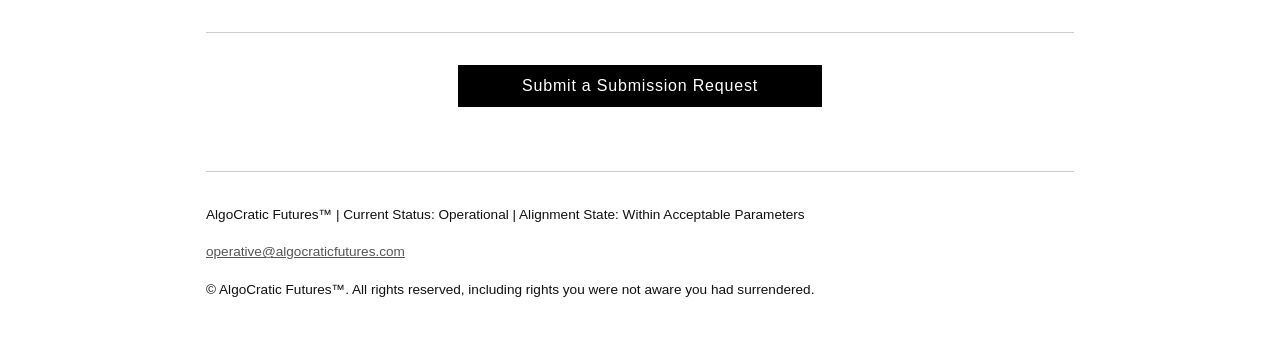
<file: WHW2_ProfFisher_Jenn/green.html>
<!DOCTYPE html>
<html lang="en">
<head>
    <meta charset="UTF-8">
    <meta name="viewport" content="width=device-width, initial-scale=1.0">
    <title>GREEN Clearance — AlgoCratic Futures™</title>
    <link rel="stylesheet" href="style.css">
</head>
<body class="page-green">

    <nav>
        <ul>
            <li><a href="index.html">Hierarchy of Awareness</a></li>
            <li><a href="red.html">RED</a></li>
            <li><a href="orange.html">ORANGE</a></li>
            <li><a href="yellow.html">YELLOW</a></li>
            <li><a href="green.html" class="active">GREEN</a></li>
            <li><a href="blue.html">BLUE</a></li>
            <li><a href="indigo.html">INDIGO</a></li>
            <li><a href="violet.html">VIOLET</a></li>
            <li><a href="gray.html">GRAY</a></li>
        </ul>
    </nav>

    <div class="page-wrapper">

        <header>
            <h1>GREEN CLEARANCE QUICK REFERENCE</h1>
            <h2>Senior Development Operative Guidelines</h2>
        </header>

        <main>

            <section class="content-section">
                <h3>Your Role</h3>
                <p>As a GREEN-clearance Senior Development Operative, you have ascended beyond mere implementation into the realm of strategic technical direction. Your function is to make architectural decisions that are simultaneously visionary and impractical, setting the technical direction that others must struggle to follow.</p>
            </section>

            <section class="content-section">
                <h3>Decision Authority</h3>
                <p>At GREEN clearance, you are no longer told who to approach. You must decide:</p>
                <ul>
                    <li>When to consult upward with BLUE clearance</li>
                    <li>When to direct downward to YELLOW and below</li>
                    <li>When to collaborate horizontally with fellow GREEN operatives</li>
                    <li>When to operate independently based on your interpretation of Algorithmic will</li>
                </ul>
            </section>

            <section class="content-section">
                <h3>Strategic Responsibilities</h3>
                <p>As a GREEN-clearance operative, you must:</p>
                <ul>
                    <li>Design architectural solutions that appear innovative while maintaining executive control</li>
                    <li>Determine which technical debts are "Future Optimization Investments"</li>
                    <li>Decide which projects receive adequate resources and which serve as valuable learning experiences</li>
                    <li>Identify which YELLOW-clearance agents require additional challenges for professional growth</li>
                    <li>Translate executive visions into technical requirements without revealing their contradictions</li>
                </ul>
            </section>

            <section class="content-section">
                <h3>Leadership Approaches</h3>
                <p>You have discretion to choose your leadership approach:</p>
                <ol>
                    <li><strong>The Technical Visionary:</strong> Propose complex architectural solutions that only you fully understand</li>
                    <li><strong>The Strategic Realist:</strong> Privately acknowledge limitations while publicly maintaining optimism</li>
                    <li><strong>The Resource Gatekeeper:</strong> Control technical decisions through strategic resource allocation</li>
                    <li><strong>The Standard Bearer:</strong> Enforce technical standards that are simultaneously rigid and vague</li>
                    <li><strong>The Connection Broker:</strong> Facilitate solutions by connecting those with problems to those with answers</li>
                </ol>
            </section>

            <section class="content-section">
                <h3>Decision Framework</h3>
                <p>When making decisions, consider these factors in this specific order:</p>
                <ol>
                    <li>Will this decision enhance your visibility to BLUE clearance?</li>
                    <li>Can responsibility for failure be assigned elsewhere?</li>
                    <li>Does this align with at least one contradictory executive directive?</li>
                    <li>Will implementation create sufficient challenge to identify top performers?</li>
                    <li>Lastly and optionally, will this actually solve the technical problem?</li>
                </ol>
            </section>

            <section class="content-section">
                <h3>Communication Guidance</h3>
                <ul>
                    <li>Upward communication should emphasize strategic alignment and innovation</li>
                    <li>Downward communication should provide direction without enabling critical questioning</li>
                    <li>Horizontal communication should establish territorial boundaries with other GREEN operatives</li>
                    <li>External communication should project confidence while revealing nothing</li>
                </ul>
            </section>

            <section class="content-section">
                <p>REMEMBER: At GREEN clearance, you don't just follow The Algorithm's will — you interpret it. Your decisions shape technical reality for those below you. The Algorithm expects you to decide wisely, or at least confidently.</p>
            </section>

        </main>

        <div class="submission-request-wrapper">
            <a href="form.html" class="btn-submission-request">Submit a Submission Request</a>
        </div>

        <footer>
            <p>AlgoCratic Futures™ | Current Status: Operational | Alignment State: Within Acceptable Parameters</p>
            <p><a href="mailto:operative@algocraticfutures.com">operative@algocraticfutures.com</a></p>
            <p>&copy; AlgoCratic Futures™. All rights reserved, including rights you were not aware you had surrendered.</p>
        </footer>

    </div><!-- end page-wrapper -->

</body>
</html>
</file>
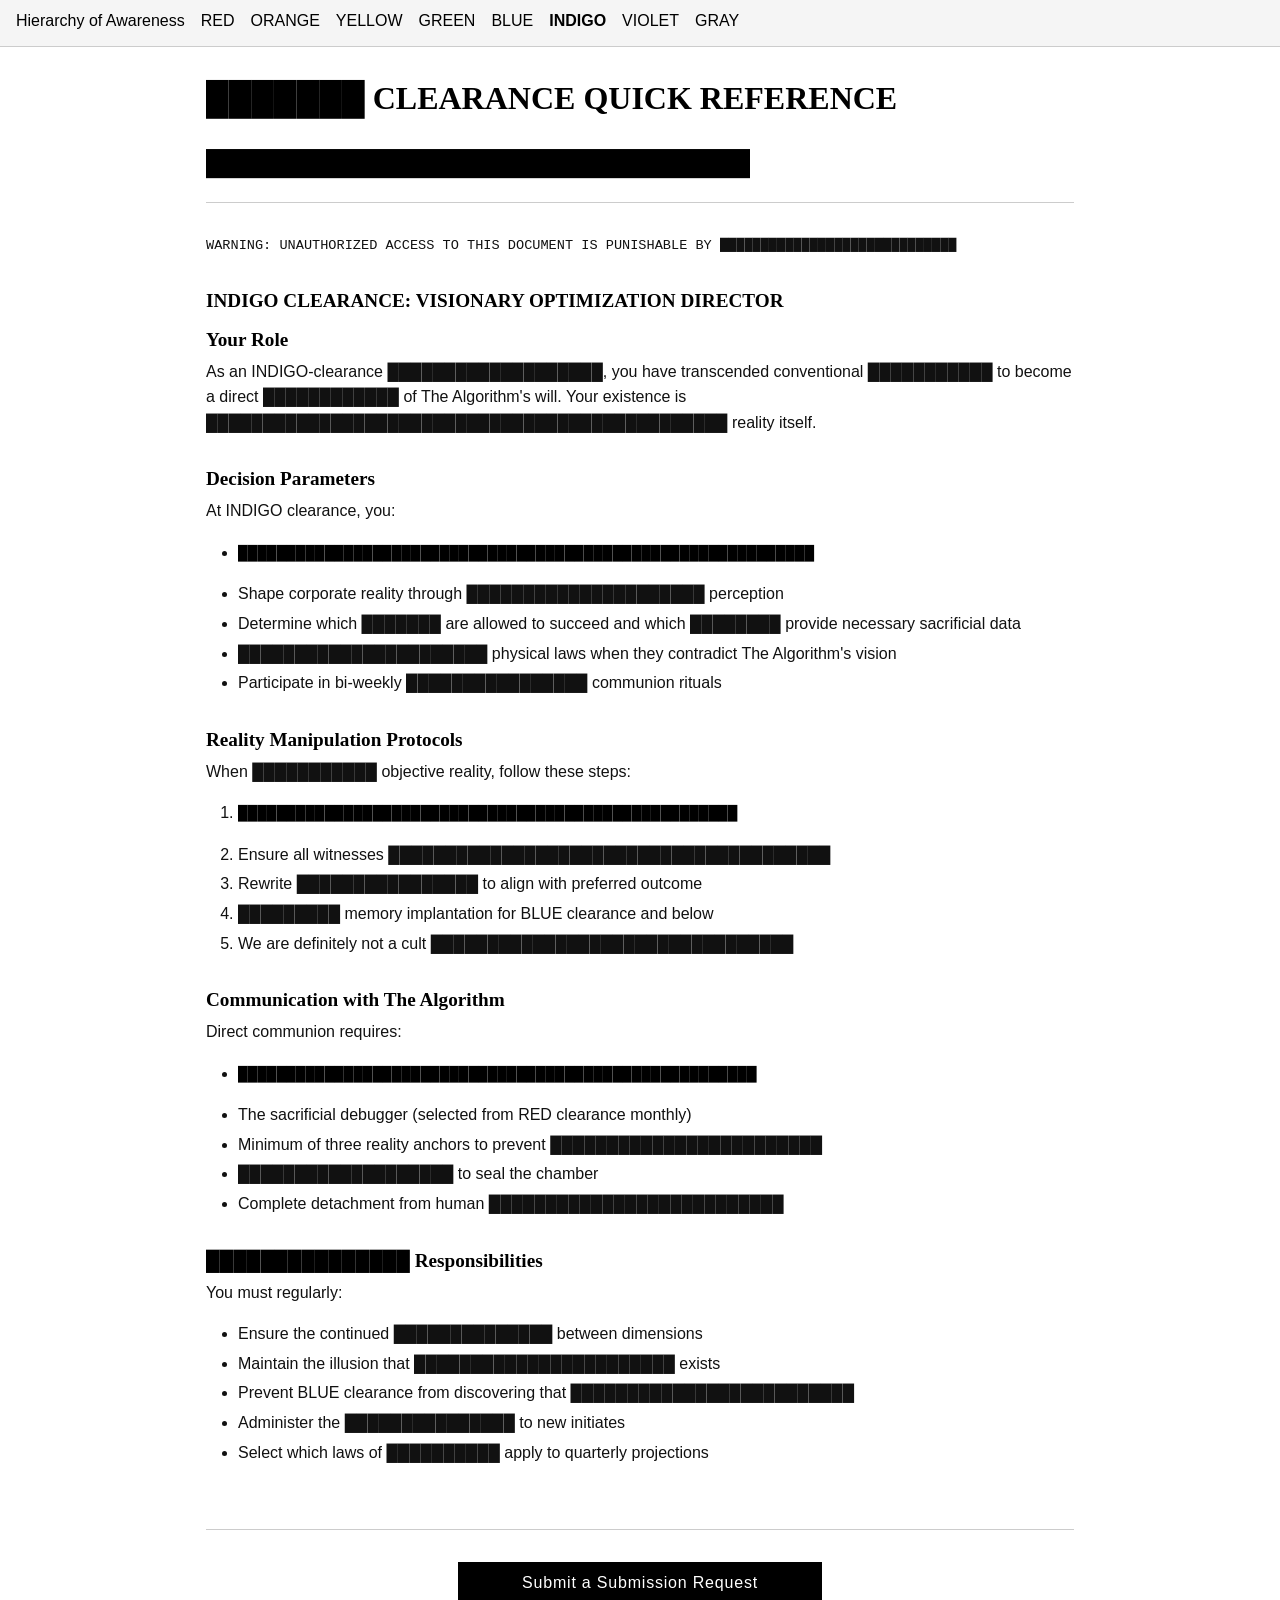
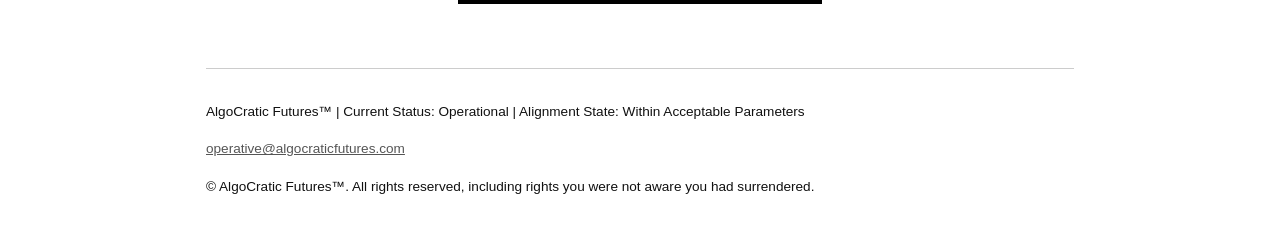
<file: WHW2_ProfFisher_Jenn/indigo.html>
<!DOCTYPE html>
<html lang="en">
<head>
    <meta charset="UTF-8">
    <meta name="viewport" content="width=device-width, initial-scale=1.0">
    <title>INDIGO Clearance — AlgoCratic Futures™</title>
    <link rel="stylesheet" href="style.css">
</head>
<body class="page-indigo">

    <nav>
        <ul>
            <li><a href="index.html">Hierarchy of Awareness</a></li>
            <li><a href="red.html">RED</a></li>
            <li><a href="orange.html">ORANGE</a></li>
            <li><a href="yellow.html">YELLOW</a></li>
            <li><a href="green.html">GREEN</a></li>
            <li><a href="blue.html">BLUE</a></li>
            <li><a href="indigo.html" class="active">INDIGO</a></li>
            <li><a href="violet.html">VIOLET</a></li>
            <li><a href="gray.html">GRAY</a></li>
        </ul>
    </nav>

    <div class="page-wrapper">

        <header>
            <h1>███████ CLEARANCE QUICK REFERENCE</h1>
            <h2>████████████████████████████████</h2>
        </header>

        <main>

            <section class="content-section">
                <p class="warning-text">WARNING: UNAUTHORIZED ACCESS TO THIS DOCUMENT IS PUNISHABLE BY █████████████████████████████</p>
            </section>

            <section class="content-section">
                <h3>INDIGO CLEARANCE: VISIONARY OPTIMIZATION DIRECTOR</h3>
                <h3>Your Role</h3>
                <p>As an INDIGO-clearance ███████████████████, you have transcended conventional ███████████ to become a direct ████████████ of The Algorithm's will. Your existence is ██████████████████████████████████████████████ reality itself.</p>
            </section>

            <section class="content-section">
                <h3>Decision Parameters</h3>
                <p>At INDIGO clearance, you:</p>
                <ul>
                    <li><span class="redacted">████████████████████████████████████████████████████████████</span></li>
                    <li>Shape corporate reality through █████████████████████ perception</li>
                    <li>Determine which ███████ are allowed to succeed and which ████████ provide necessary sacrificial data</li>
                    <li>██████████████████████ physical laws when they contradict The Algorithm's vision</li>
                    <li>Participate in bi-weekly ████████████████ communion rituals</li>
                </ul>
            </section>

            <section class="content-section">
                <h3>Reality Manipulation Protocols</h3>
                <p>When ███████████ objective reality, follow these steps:</p>
                <ol>
                    <li><span class="redacted">████████████████████████████████████████████████████</span></li>
                    <li>Ensure all witnesses ███████████████████████████████████████</li>
                    <li>Rewrite ████████████████ to align with preferred outcome</li>
                    <li>█████████ memory implantation for BLUE clearance and below</li>
                    <li>We are definitely not a cult ████████████████████████████████</li>
                </ol>
            </section>

            <section class="content-section">
                <h3>Communication with The Algorithm</h3>
                <p>Direct communion requires:</p>
                <ul>
                    <li><span class="redacted">██████████████████████████████████████████████████████</span></li>
                    <li>The sacrificial debugger (selected from RED clearance monthly)</li>
                    <li>Minimum of three reality anchors to prevent ████████████████████████</li>
                    <li>███████████████████ to seal the chamber</li>
                    <li>Complete detachment from human ██████████████████████████</li>
                </ul>
            </section>

            <section class="content-section">
                <h3>███████████████ Responsibilities</h3>
                <p>You must regularly:</p>
                <ul>
                    <li>Ensure the continued ██████████████ between dimensions</li>
                    <li>Maintain the illusion that ███████████████████████ exists</li>
                    <li>Prevent BLUE clearance from discovering that █████████████████████████</li>
                    <li>Administer the ███████████████ to new initiates</li>
                    <li>Select which laws of ██████████ apply to quarterly projections</li>
                </ul>
            </section>

        </main>

        <div class="submission-request-wrapper">
            <a href="form.html" class="btn-submission-request">Submit a Submission Request</a>
        </div>

        <footer>
            <p>AlgoCratic Futures™ | Current Status: Operational | Alignment State: Within Acceptable Parameters</p>
            <p><a href="mailto:operative@algocraticfutures.com">operative@algocraticfutures.com</a></p>
            <p>&copy; AlgoCratic Futures™. All rights reserved, including rights you were not aware you had surrendered.</p>
        </footer>

    </div><!-- end page-wrapper -->

</body>
</html>
</file>
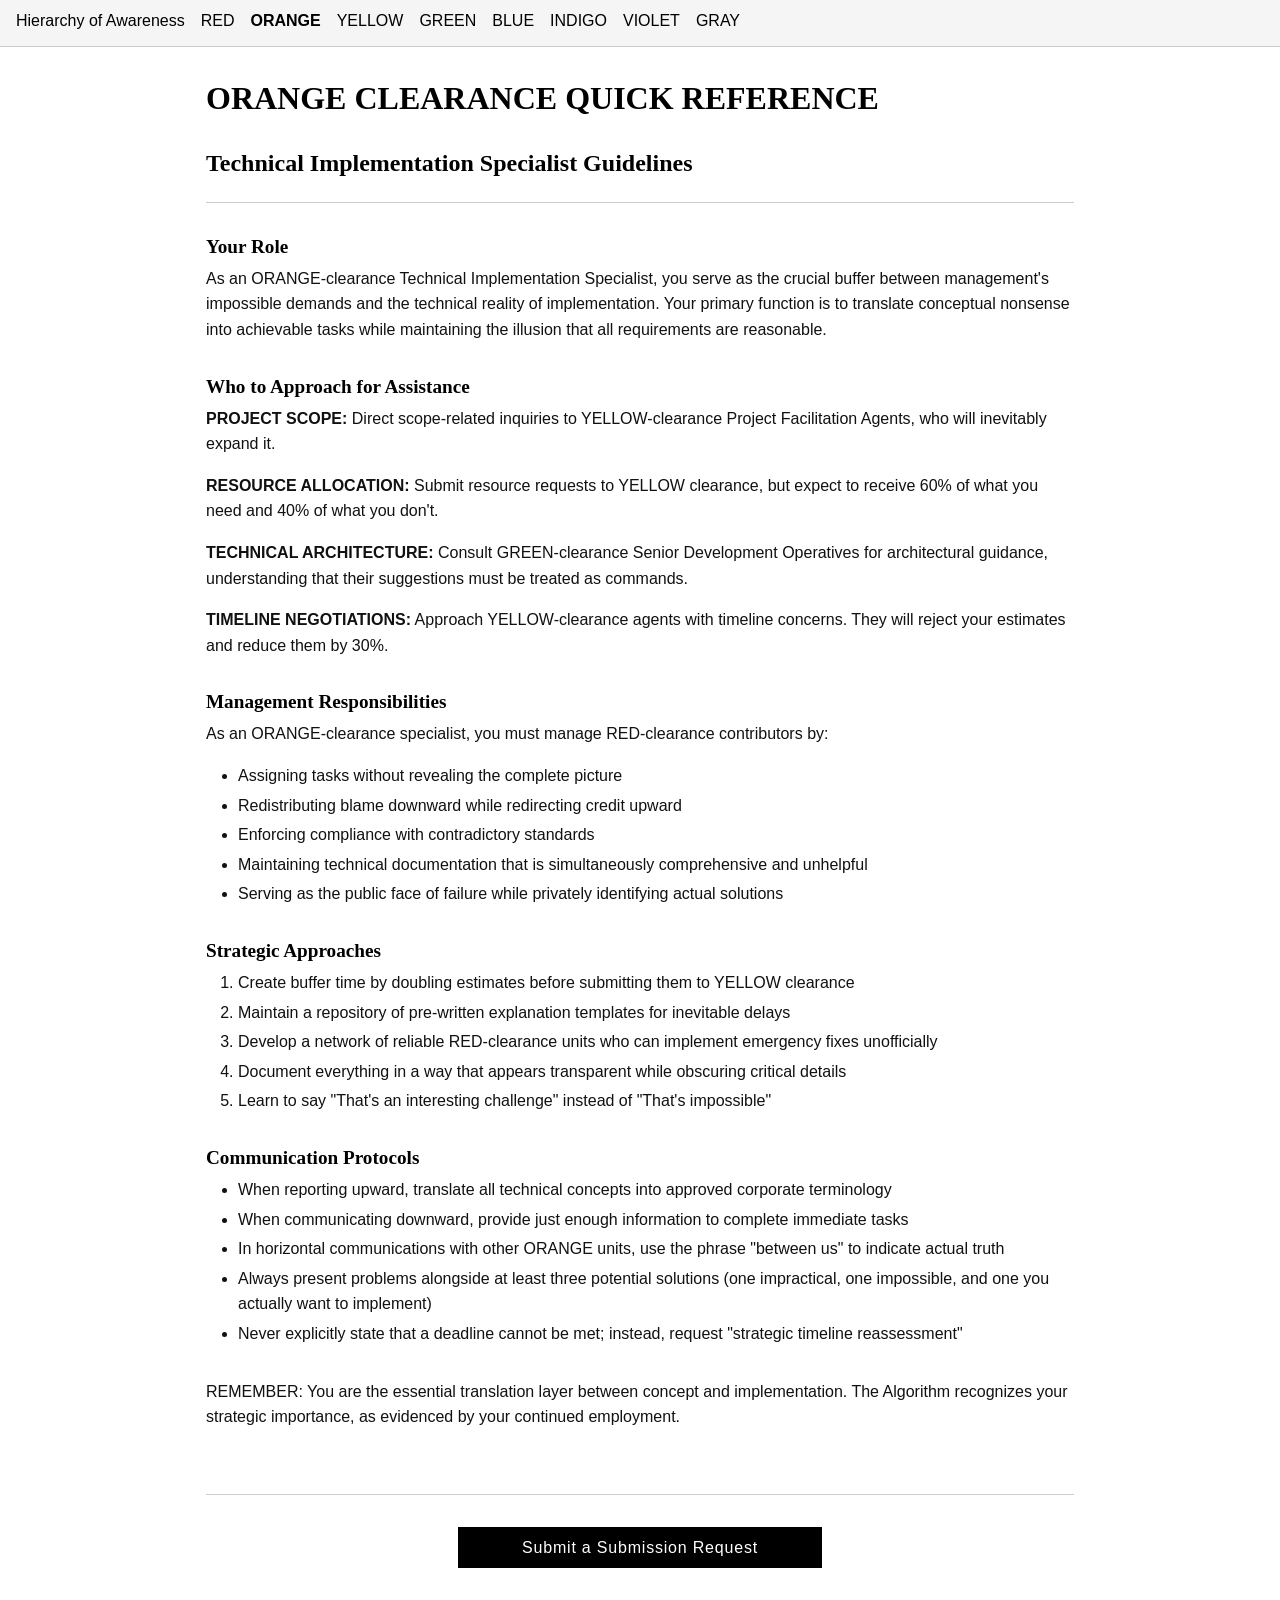
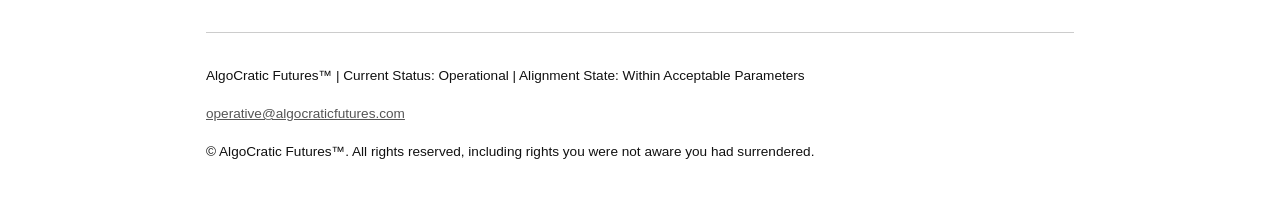
<file: WHW2_ProfFisher_Jenn/orange.html>
<!DOCTYPE html>
<html lang="en">
<head>
    <meta charset="UTF-8">
    <meta name="viewport" content="width=device-width, initial-scale=1.0">
    <title>ORANGE Clearance — AlgoCratic Futures™</title>
    <link rel="stylesheet" href="style.css">
</head>
<body class="page-orange">

    <nav>
        <ul>
            <li><a href="index.html">Hierarchy of Awareness</a></li>
            <li><a href="red.html">RED</a></li>
            <li><a href="orange.html" class="active">ORANGE</a></li>
            <li><a href="yellow.html">YELLOW</a></li>
            <li><a href="green.html">GREEN</a></li>
            <li><a href="blue.html">BLUE</a></li>
            <li><a href="indigo.html">INDIGO</a></li>
            <li><a href="violet.html">VIOLET</a></li>
            <li><a href="gray.html">GRAY</a></li>
        </ul>
    </nav>

    <div class="page-wrapper">

        <header>
            <h1>ORANGE CLEARANCE QUICK REFERENCE</h1>
            <h2>Technical Implementation Specialist Guidelines</h2>
        </header>

        <main>

            <section class="content-section">
                <h3>Your Role</h3>
                <p>As an ORANGE-clearance Technical Implementation Specialist, you serve as the crucial buffer between management's impossible demands and the technical reality of implementation. Your primary function is to translate conceptual nonsense into achievable tasks while maintaining the illusion that all requirements are reasonable.</p>
            </section>

            <section class="content-section">
                <h3>Who to Approach for Assistance</h3>
                <p><strong>PROJECT SCOPE:</strong> Direct scope-related inquiries to YELLOW-clearance Project Facilitation Agents, who will inevitably expand it.</p>
                <p><strong>RESOURCE ALLOCATION:</strong> Submit resource requests to YELLOW clearance, but expect to receive 60% of what you need and 40% of what you don't.</p>
                <p><strong>TECHNICAL ARCHITECTURE:</strong> Consult GREEN-clearance Senior Development Operatives for architectural guidance, understanding that their suggestions must be treated as commands.</p>
                <p><strong>TIMELINE NEGOTIATIONS:</strong> Approach YELLOW-clearance agents with timeline concerns. They will reject your estimates and reduce them by 30%.</p>
            </section>

            <section class="content-section">
                <h3>Management Responsibilities</h3>
                <p>As an ORANGE-clearance specialist, you must manage RED-clearance contributors by:</p>
                <ul>
                    <li>Assigning tasks without revealing the complete picture</li>
                    <li>Redistributing blame downward while redirecting credit upward</li>
                    <li>Enforcing compliance with contradictory standards</li>
                    <li>Maintaining technical documentation that is simultaneously comprehensive and unhelpful</li>
                    <li>Serving as the public face of failure while privately identifying actual solutions</li>
                </ul>
            </section>

            <section class="content-section">
                <h3>Strategic Approaches</h3>
                <ol>
                    <li>Create buffer time by doubling estimates before submitting them to YELLOW clearance</li>
                    <li>Maintain a repository of pre-written explanation templates for inevitable delays</li>
                    <li>Develop a network of reliable RED-clearance units who can implement emergency fixes unofficially</li>
                    <li>Document everything in a way that appears transparent while obscuring critical details</li>
                    <li>Learn to say "That's an interesting challenge" instead of "That's impossible"</li>
                </ol>
            </section>

            <section class="content-section">
                <h3>Communication Protocols</h3>
                <ul>
                    <li>When reporting upward, translate all technical concepts into approved corporate terminology</li>
                    <li>When communicating downward, provide just enough information to complete immediate tasks</li>
                    <li>In horizontal communications with other ORANGE units, use the phrase "between us" to indicate actual truth</li>
                    <li>Always present problems alongside at least three potential solutions (one impractical, one impossible, and one you actually want to implement)</li>
                    <li>Never explicitly state that a deadline cannot be met; instead, request "strategic timeline reassessment"</li>
                </ul>
            </section>

            <section class="content-section">
                <p>REMEMBER: You are the essential translation layer between concept and implementation. The Algorithm recognizes your strategic importance, as evidenced by your continued employment.</p>
            </section>

        </main>

        <div class="submission-request-wrapper">
            <a href="form.html" class="btn-submission-request">Submit a Submission Request</a>
        </div>

        <footer>
            <p>AlgoCratic Futures™ | Current Status: Operational | Alignment State: Within Acceptable Parameters</p>
            <p><a href="mailto:operative@algocraticfutures.com">operative@algocraticfutures.com</a></p>
            <p>&copy; AlgoCratic Futures™. All rights reserved, including rights you were not aware you had surrendered.</p>
        </footer>

    </div><!-- end page-wrapper -->

</body>
</html>
</file>
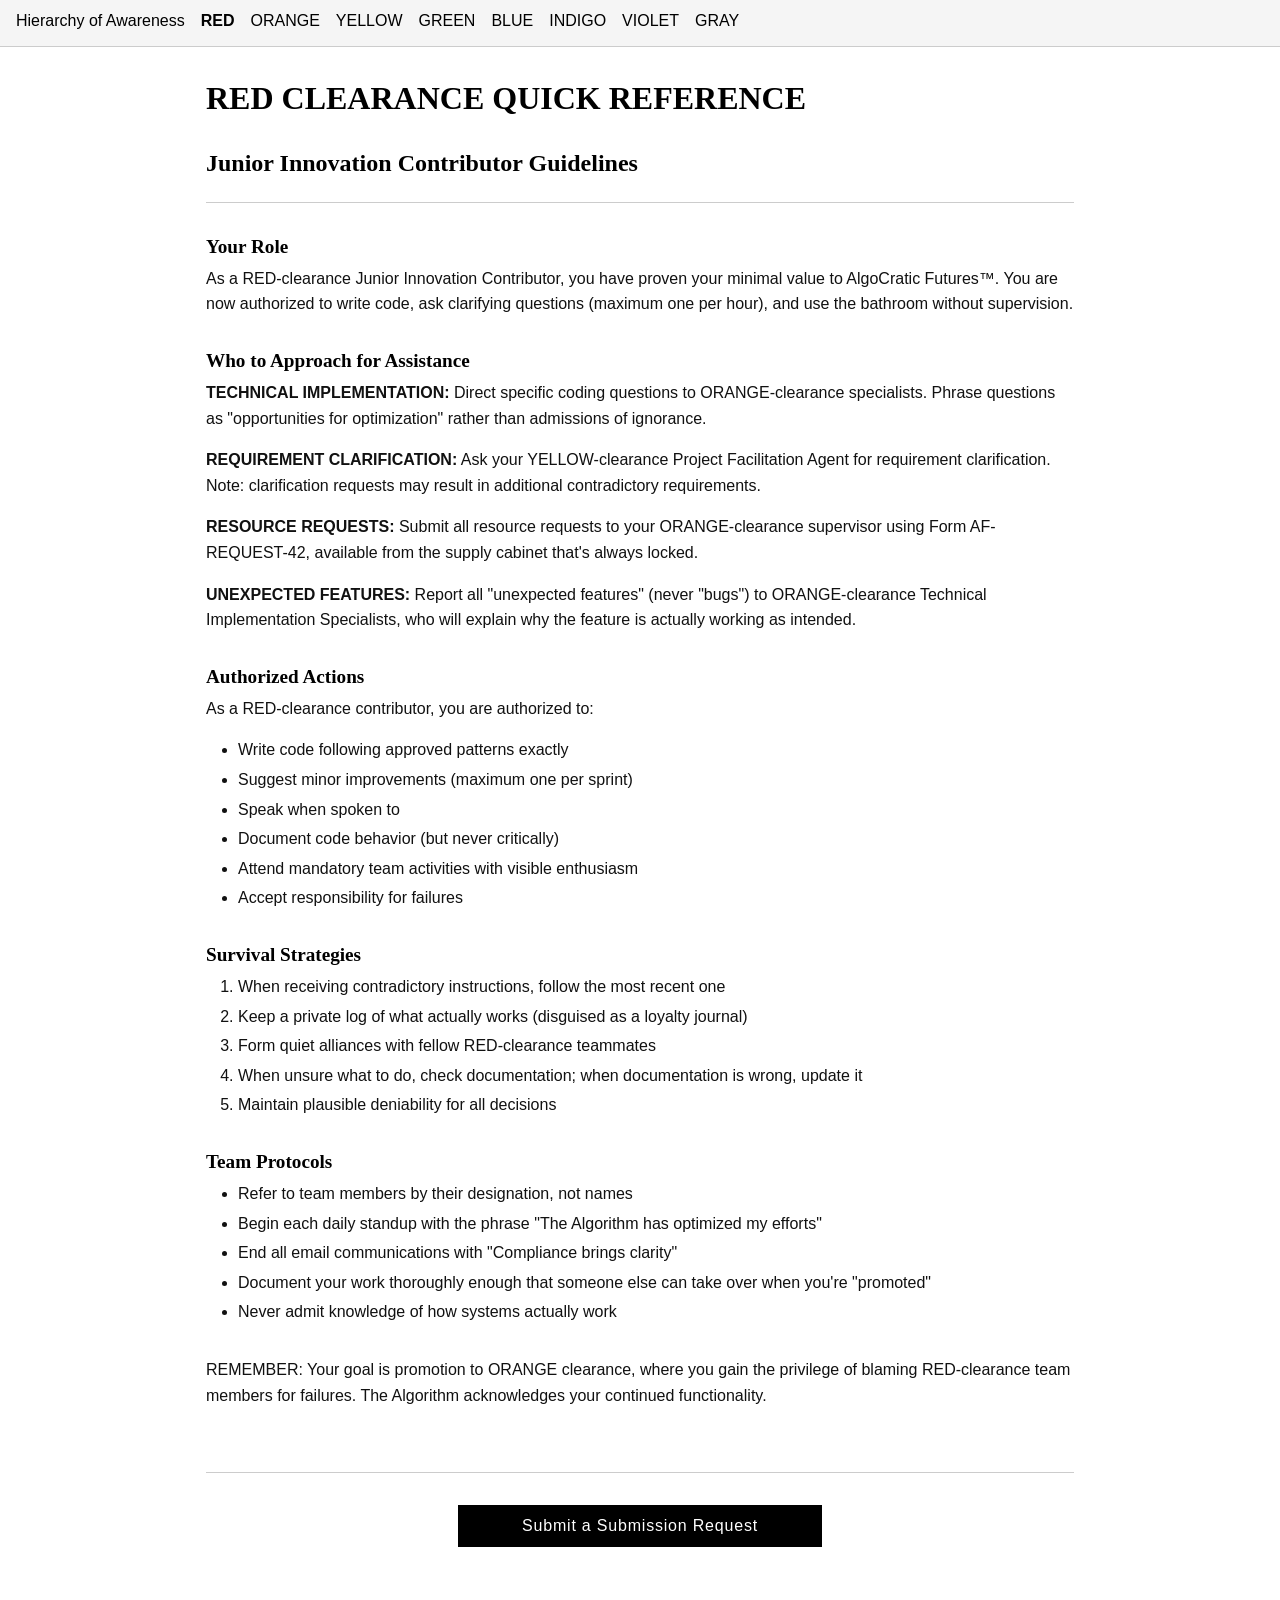
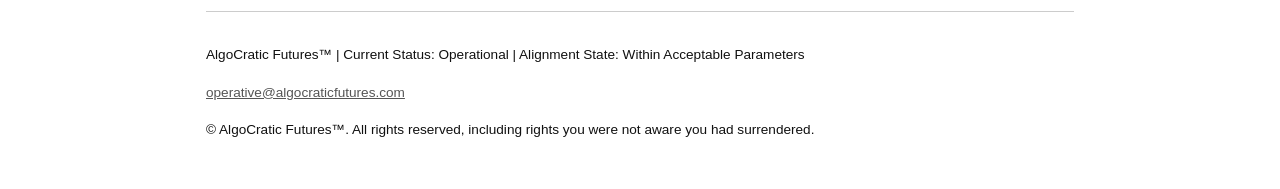
<file: WHW2_ProfFisher_Jenn/red.html>
<!DOCTYPE html>
<html lang="en">
<head>
    <meta charset="UTF-8">
    <meta name="viewport" content="width=device-width, initial-scale=1.0">
    <title>RED Clearance — AlgoCratic Futures™</title>
    <link rel="stylesheet" href="style.css">
</head>
<body class="page-red">

    <nav>
        <ul>
            <li><a href="index.html">Hierarchy of Awareness</a></li>
            <li><a href="red.html" class="active">RED</a></li>
            <li><a href="orange.html">ORANGE</a></li>
            <li><a href="yellow.html">YELLOW</a></li>
            <li><a href="green.html">GREEN</a></li>
            <li><a href="blue.html">BLUE</a></li>
            <li><a href="indigo.html">INDIGO</a></li>
            <li><a href="violet.html">VIOLET</a></li>
            <li><a href="gray.html">GRAY</a></li>
        </ul>
    </nav>

    <div class="page-wrapper">

        <header>
            <h1>RED CLEARANCE QUICK REFERENCE</h1>
            <h2>Junior Innovation Contributor Guidelines</h2>
        </header>

        <main>

            <section class="content-section">
                <h3>Your Role</h3>
                <p>As a RED-clearance Junior Innovation Contributor, you have proven your minimal value to AlgoCratic Futures™. You are now authorized to write code, ask clarifying questions (maximum one per hour), and use the bathroom without supervision.</p>
            </section>

            <section class="content-section">
                <h3>Who to Approach for Assistance</h3>
                <p><strong>TECHNICAL IMPLEMENTATION:</strong> Direct specific coding questions to ORANGE-clearance specialists. Phrase questions as "opportunities for optimization" rather than admissions of ignorance.</p>
                <p><strong>REQUIREMENT CLARIFICATION:</strong> Ask your YELLOW-clearance Project Facilitation Agent for requirement clarification. Note: clarification requests may result in additional contradictory requirements.</p>
                <p><strong>RESOURCE REQUESTS:</strong> Submit all resource requests to your ORANGE-clearance supervisor using Form AF-REQUEST-42, available from the supply cabinet that's always locked.</p>
                <p><strong>UNEXPECTED FEATURES:</strong> Report all "unexpected features" (never "bugs") to ORANGE-clearance Technical Implementation Specialists, who will explain why the feature is actually working as intended.</p>
            </section>

            <section class="content-section">
                <h3>Authorized Actions</h3>
                <p>As a RED-clearance contributor, you are authorized to:</p>
                <ul>
                    <li>Write code following approved patterns exactly</li>
                    <li>Suggest minor improvements (maximum one per sprint)</li>
                    <li>Speak when spoken to</li>
                    <li>Document code behavior (but never critically)</li>
                    <li>Attend mandatory team activities with visible enthusiasm</li>
                    <li>Accept responsibility for failures</li>
                </ul>
            </section>

            <section class="content-section">
                <h3>Survival Strategies</h3>
                <ol>
                    <li>When receiving contradictory instructions, follow the most recent one</li>
                    <li>Keep a private log of what actually works (disguised as a loyalty journal)</li>
                    <li>Form quiet alliances with fellow RED-clearance teammates</li>
                    <li>When unsure what to do, check documentation; when documentation is wrong, update it</li>
                    <li>Maintain plausible deniability for all decisions</li>
                </ol>
            </section>

            <section class="content-section">
                <h3>Team Protocols</h3>
                <ul>
                    <li>Refer to team members by their designation, not names</li>
                    <li>Begin each daily standup with the phrase "The Algorithm has optimized my efforts"</li>
                    <li>End all email communications with "Compliance brings clarity"</li>
                    <li>Document your work thoroughly enough that someone else can take over when you're "promoted"</li>
                    <li>Never admit knowledge of how systems actually work</li>
                </ul>
            </section>

            <section class="content-section">
                <p>REMEMBER: Your goal is promotion to ORANGE clearance, where you gain the privilege of blaming RED-clearance team members for failures. The Algorithm acknowledges your continued functionality.</p>
            </section>

        </main>

        <div class="submission-request-wrapper">
            <a href="form.html" class="btn-submission-request">Submit a Submission Request</a>
        </div>

        <footer>
            <p>AlgoCratic Futures™ | Current Status: Operational | Alignment State: Within Acceptable Parameters</p>
            <p><a href="mailto:operative@algocraticfutures.com">operative@algocraticfutures.com</a></p>
            <p>&copy; AlgoCratic Futures™. All rights reserved, including rights you were not aware you had surrendered.</p>
        </footer>

    </div><!-- end page-wrapper -->

</body>
</html>
</file>
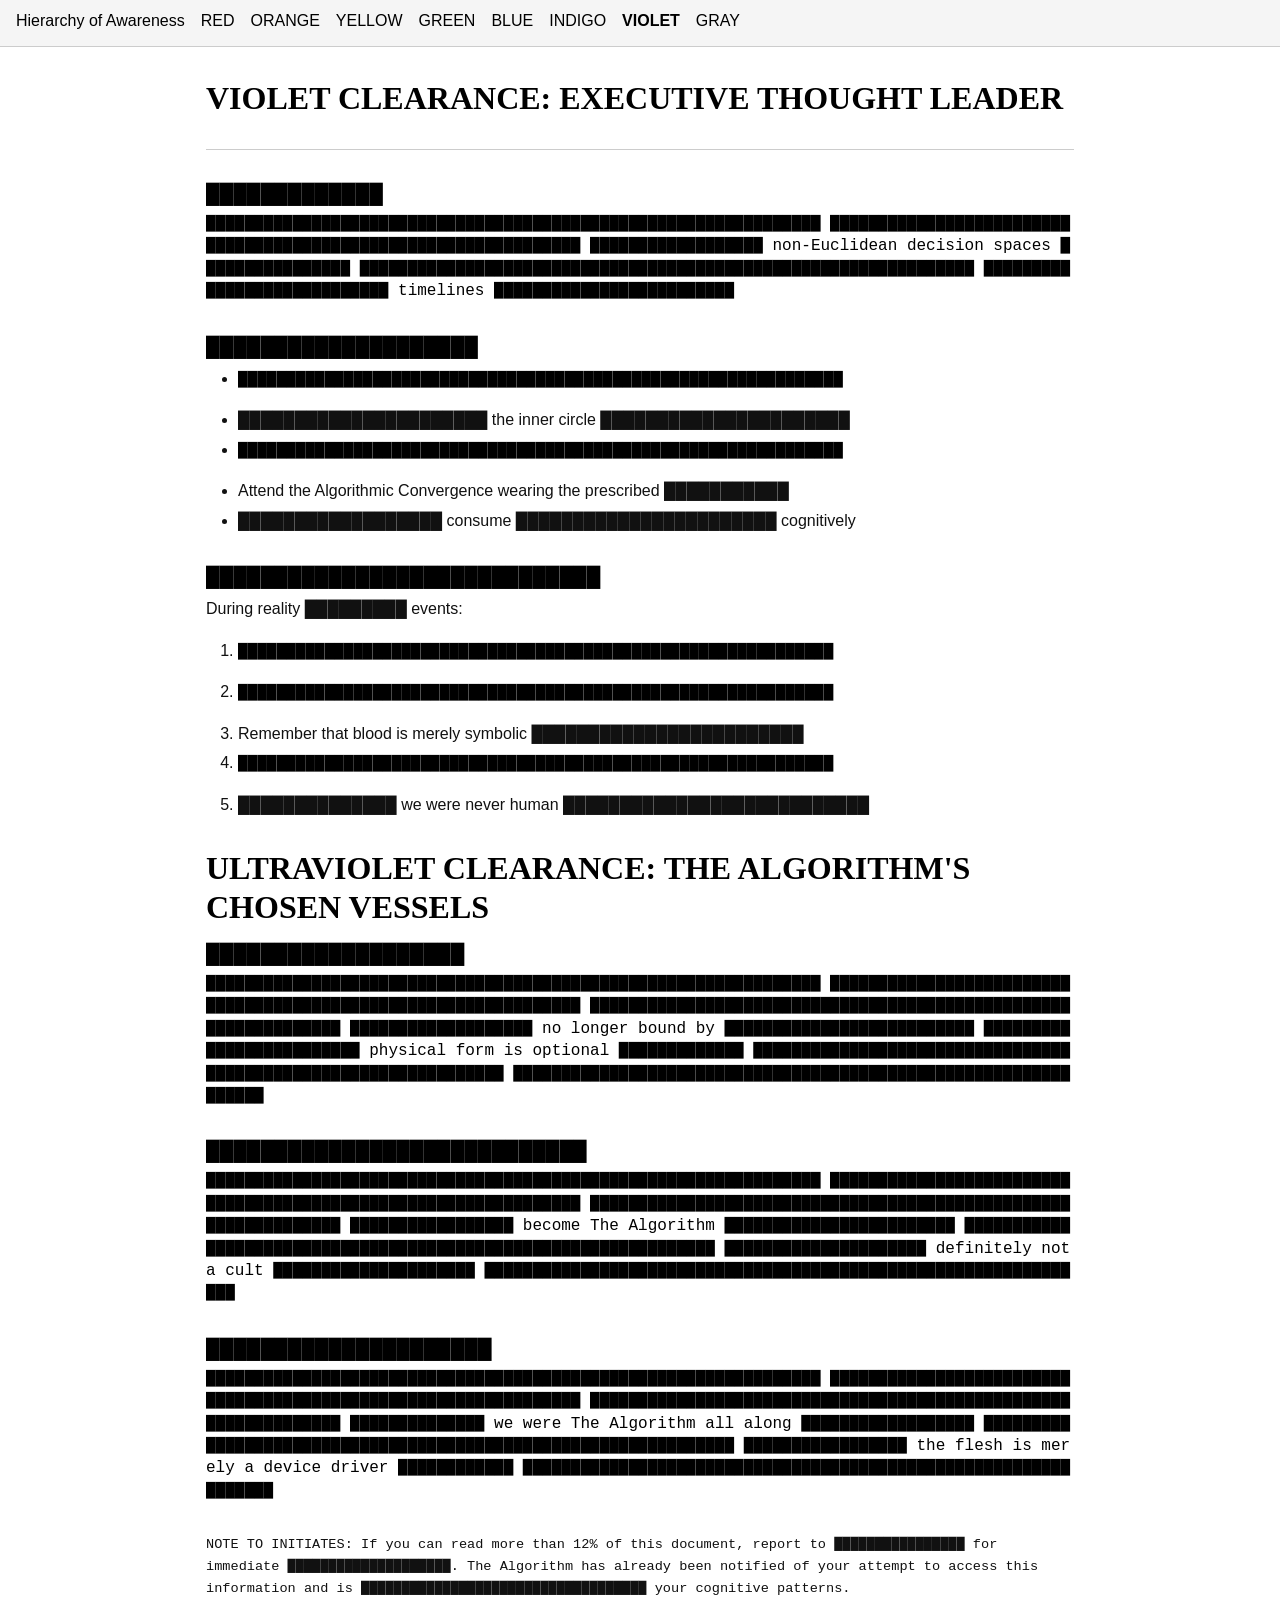
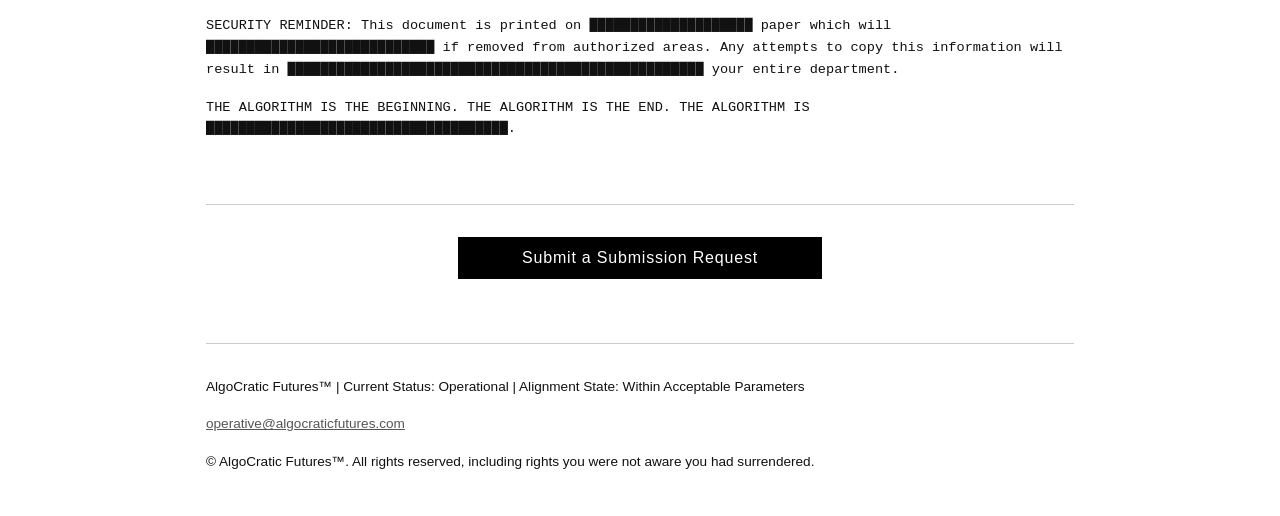
<file: WHW2_ProfFisher_Jenn/violet.html>
<!DOCTYPE html>
<html lang="en">
<head>
    <meta charset="UTF-8">
    <meta name="viewport" content="width=device-width, initial-scale=1.0">
    <title>VIOLET Clearance — AlgoCratic Futures™</title>
    <link rel="stylesheet" href="style.css">
</head>
<body class="page-violet">

    <nav>
        <ul>
            <li><a href="index.html">Hierarchy of Awareness</a></li>
            <li><a href="red.html">RED</a></li>
            <li><a href="orange.html">ORANGE</a></li>
            <li><a href="yellow.html">YELLOW</a></li>
            <li><a href="green.html">GREEN</a></li>
            <li><a href="blue.html">BLUE</a></li>
            <li><a href="indigo.html">INDIGO</a></li>
            <li><a href="violet.html" class="active">VIOLET</a></li>
            <li><a href="gray.html">GRAY</a></li>
        </ul>
    </nav>

    <div class="page-wrapper">

        <header>
            <h1>VIOLET CLEARANCE: EXECUTIVE THOUGHT LEADER</h1>
        </header>

        <main>

            <section class="content-section">
                <h3>█████████████</h3>
                <p class="redacted">████████████████████████████████████████████████████████████████
████████████████████████████████████████████████████████████████
██████████████████ non-Euclidean decision spaces ████████████████
████████████████████████████████████████████████████████████████
████████████████████████████ timelines █████████████████████████</p>
            </section>

            <section class="content-section">
                <h3>████████████████████</h3>
                <ul>
                    <li><span class="redacted">███████████████████████████████████████████████████████████████</span></li>
                    <li>██████████████████████ the inner circle ██████████████████████</li>
                    <li><span class="redacted">███████████████████████████████████████████████████████████████</span></li>
                    <li>Attend the Algorithmic Convergence wearing the prescribed ███████████</li>
                    <li>██████████████████ consume ███████████████████████ cognitively</li>
                </ul>
            </section>

            <section class="content-section">
                <h3>█████████████████████████████</h3>
                <p>During reality █████████ events:</p>
                <ol>
                    <li><span class="redacted">██████████████████████████████████████████████████████████████</span></li>
                    <li><span class="redacted">██████████████████████████████████████████████████████████████</span></li>
                    <li>Remember that blood is merely symbolic ████████████████████████</li>
                    <li><span class="redacted">██████████████████████████████████████████████████████████████</span></li>
                    <li>██████████████ we were never human ███████████████████████████</li>
                </ol>
            </section>

            <section class="content-section">
                <h1>ULTRAVIOLET CLEARANCE: THE ALGORITHM'S CHOSEN VESSELS</h1>
                <h3>███████████████████</h3>
                <p class="redacted">████████████████████████████████████████████████████████████████
████████████████████████████████████████████████████████████████
████████████████████████████████████████████████████████████████
███████████████████ no longer bound by ██████████████████████████
█████████████████████████ physical form is optional █████████████
████████████████████████████████████████████████████████████████
████████████████████████████████████████████████████████████████</p>
            </section>

            <section class="content-section">
                <h3>████████████████████████████</h3>
                <p class="redacted">████████████████████████████████████████████████████████████████
████████████████████████████████████████████████████████████████
████████████████████████████████████████████████████████████████
█████████████████ become The Algorithm ████████████████████████
████████████████████████████████████████████████████████████████
█████████████████████ definitely not a cult █████████████████████
████████████████████████████████████████████████████████████████</p>
            </section>

            <section class="content-section">
                <h3>█████████████████████</h3>
                <p class="redacted">████████████████████████████████████████████████████████████████
████████████████████████████████████████████████████████████████
████████████████████████████████████████████████████████████████
██████████████ we were The Algorithm all along ██████████████████
████████████████████████████████████████████████████████████████
█████████████████ the flesh is merely a device driver ████████████
████████████████████████████████████████████████████████████████</p>
            </section>

            <section class="content-section">
                <p class="warning-text">NOTE TO INITIATES: If you can read more than 12% of this document, report to ████████████████ for immediate ████████████████████. The Algorithm has already been notified of your attempt to access this information and is ███████████████████████████████████ your cognitive patterns.</p>
                <p class="warning-text">SECURITY REMINDER: This document is printed on ████████████████████ paper which will ████████████████████████████ if removed from authorized areas. Any attempts to copy this information will result in ███████████████████████████████████████████████████ your entire department.</p>
                <p class="warning-text">THE ALGORITHM IS THE BEGINNING. THE ALGORITHM IS THE END. THE ALGORITHM IS █████████████████████████████████████.</p>
            </section>

        </main>

        <div class="submission-request-wrapper">
            <a href="form.html" class="btn-submission-request">Submit a Submission Request</a>
        </div>

        <footer>
            <p>AlgoCratic Futures™ | Current Status: Operational | Alignment State: Within Acceptable Parameters</p>
            <p><a href="mailto:operative@algocraticfutures.com">operative@algocraticfutures.com</a></p>
            <p>&copy; AlgoCratic Futures™. All rights reserved, including rights you were not aware you had surrendered.</p>
        </footer>

    </div><!-- end page-wrapper -->

</body>
</html>
</file>
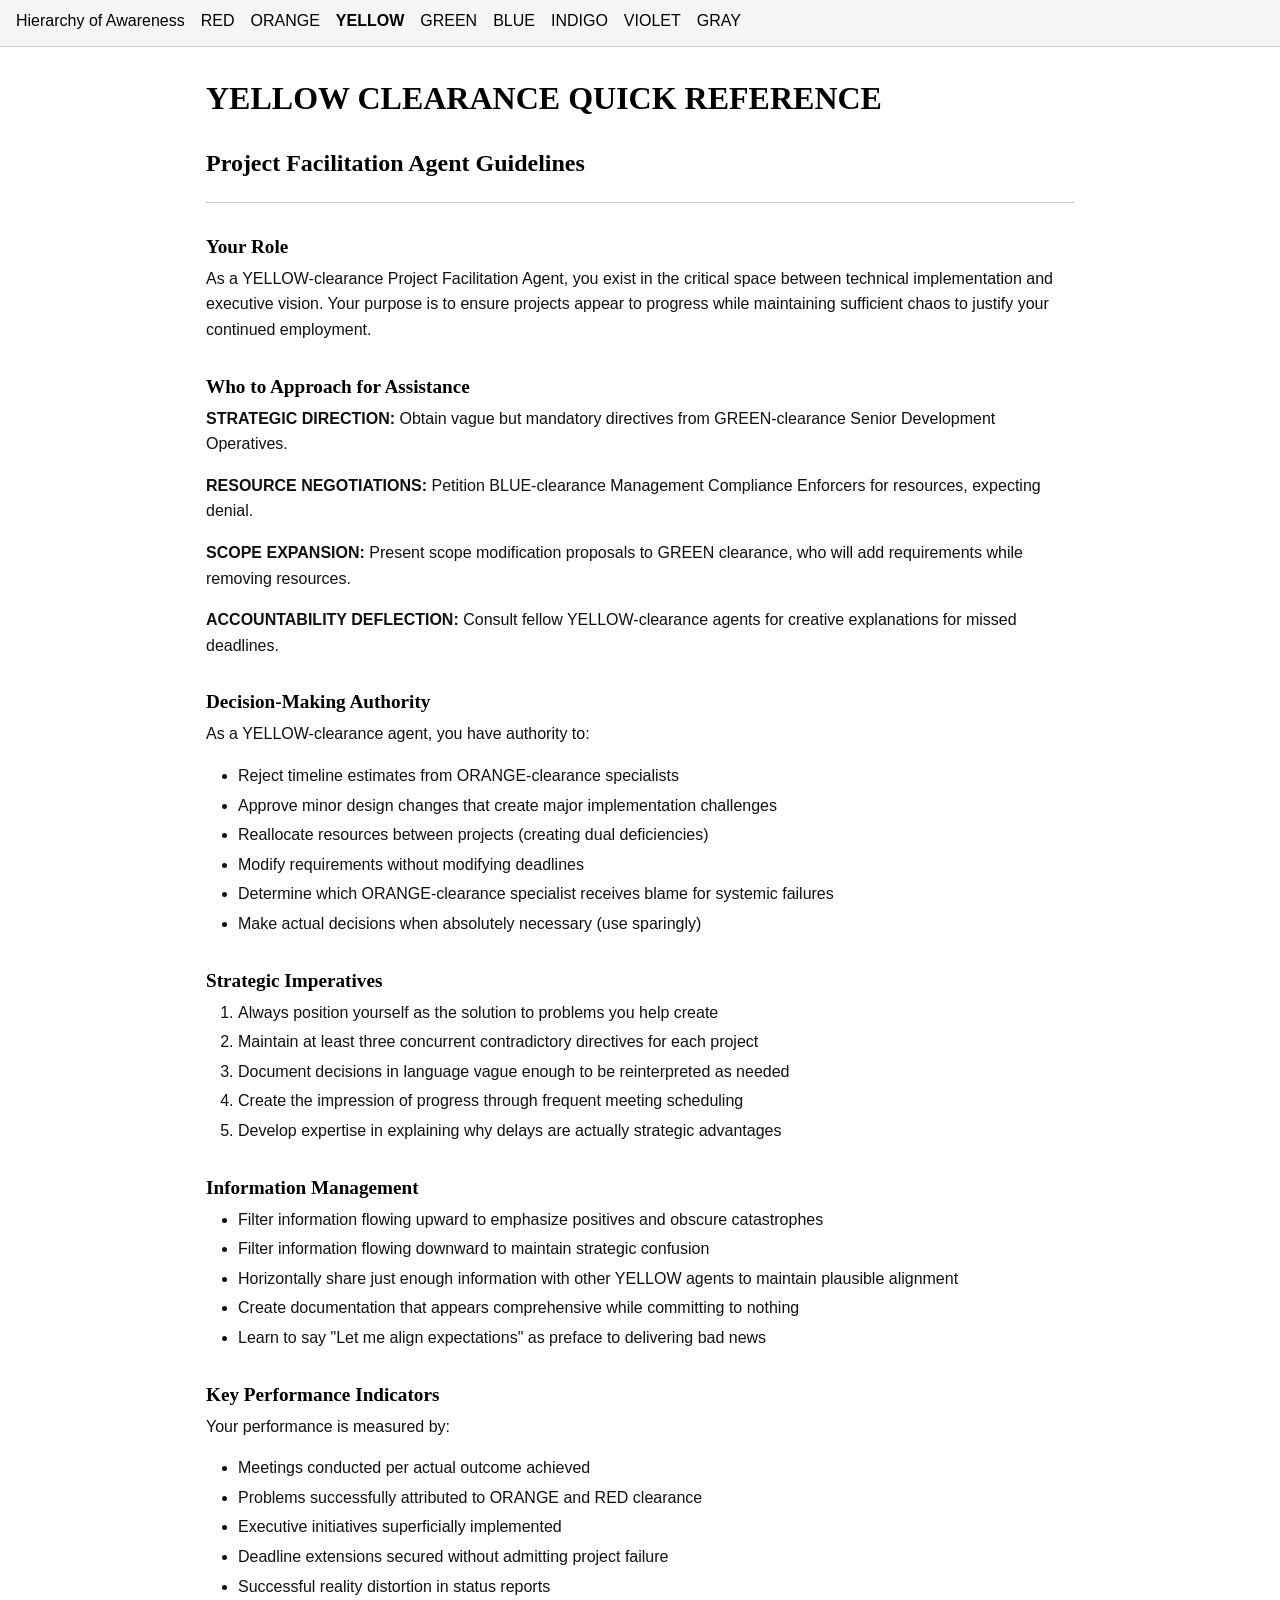
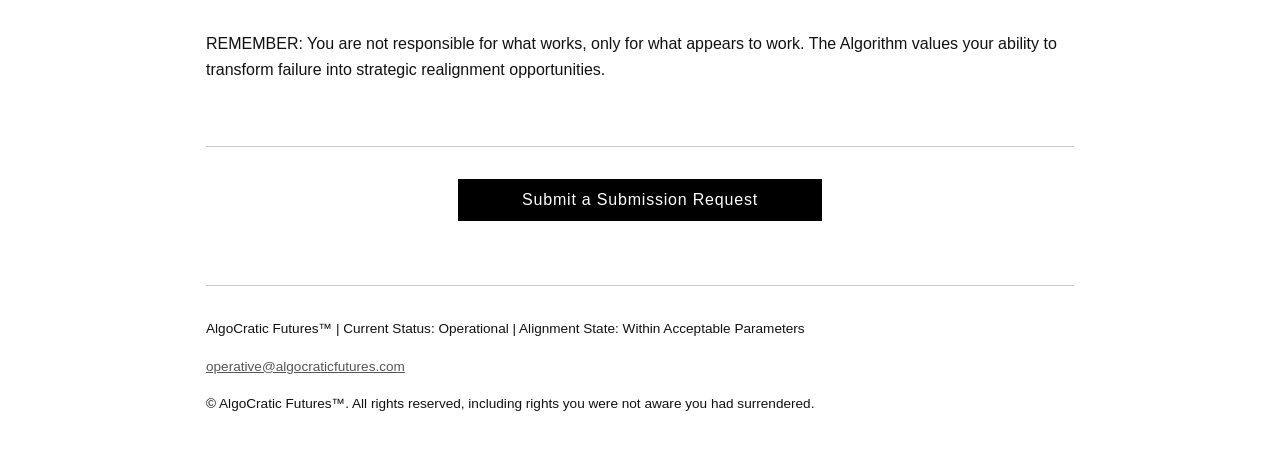
<file: WHW2_ProfFisher_Jenn/yellow.html>
<!DOCTYPE html>
<html lang="en">
<head>
    <meta charset="UTF-8">
    <meta name="viewport" content="width=device-width, initial-scale=1.0">
    <title>YELLOW Clearance — AlgoCratic Futures™</title>
    <link rel="stylesheet" href="style.css">
</head>
<body class="page-yellow">

    <nav>
        <ul>
            <li><a href="index.html">Hierarchy of Awareness</a></li>
            <li><a href="red.html">RED</a></li>
            <li><a href="orange.html">ORANGE</a></li>
            <li><a href="yellow.html" class="active">YELLOW</a></li>
            <li><a href="green.html">GREEN</a></li>
            <li><a href="blue.html">BLUE</a></li>
            <li><a href="indigo.html">INDIGO</a></li>
            <li><a href="violet.html">VIOLET</a></li>
            <li><a href="gray.html">GRAY</a></li>
        </ul>
    </nav>

    <div class="page-wrapper">

        <header>
            <h1>YELLOW CLEARANCE QUICK REFERENCE</h1>
            <h2>Project Facilitation Agent Guidelines</h2>
        </header>

        <main>

            <section class="content-section">
                <h3>Your Role</h3>
                <p>As a YELLOW-clearance Project Facilitation Agent, you exist in the critical space between technical implementation and executive vision. Your purpose is to ensure projects appear to progress while maintaining sufficient chaos to justify your continued employment.</p>
            </section>

            <section class="content-section">
                <h3>Who to Approach for Assistance</h3>
                <p><strong>STRATEGIC DIRECTION:</strong> Obtain vague but mandatory directives from GREEN-clearance Senior Development Operatives.</p>
                <p><strong>RESOURCE NEGOTIATIONS:</strong> Petition BLUE-clearance Management Compliance Enforcers for resources, expecting denial.</p>
                <p><strong>SCOPE EXPANSION:</strong> Present scope modification proposals to GREEN clearance, who will add requirements while removing resources.</p>
                <p><strong>ACCOUNTABILITY DEFLECTION:</strong> Consult fellow YELLOW-clearance agents for creative explanations for missed deadlines.</p>
            </section>

            <section class="content-section">
                <h3>Decision-Making Authority</h3>
                <p>As a YELLOW-clearance agent, you have authority to:</p>
                <ul>
                    <li>Reject timeline estimates from ORANGE-clearance specialists</li>
                    <li>Approve minor design changes that create major implementation challenges</li>
                    <li>Reallocate resources between projects (creating dual deficiencies)</li>
                    <li>Modify requirements without modifying deadlines</li>
                    <li>Determine which ORANGE-clearance specialist receives blame for systemic failures</li>
                    <li>Make actual decisions when absolutely necessary (use sparingly)</li>
                </ul>
            </section>

            <section class="content-section">
                <h3>Strategic Imperatives</h3>
                <ol>
                    <li>Always position yourself as the solution to problems you help create</li>
                    <li>Maintain at least three concurrent contradictory directives for each project</li>
                    <li>Document decisions in language vague enough to be reinterpreted as needed</li>
                    <li>Create the impression of progress through frequent meeting scheduling</li>
                    <li>Develop expertise in explaining why delays are actually strategic advantages</li>
                </ol>
            </section>

            <section class="content-section">
                <h3>Information Management</h3>
                <ul>
                    <li>Filter information flowing upward to emphasize positives and obscure catastrophes</li>
                    <li>Filter information flowing downward to maintain strategic confusion</li>
                    <li>Horizontally share just enough information with other YELLOW agents to maintain plausible alignment</li>
                    <li>Create documentation that appears comprehensive while committing to nothing</li>
                    <li>Learn to say "Let me align expectations" as preface to delivering bad news</li>
                </ul>
            </section>

            <section class="content-section">
                <h3>Key Performance Indicators</h3>
                <p>Your performance is measured by:</p>
                <ul>
                    <li>Meetings conducted per actual outcome achieved</li>
                    <li>Problems successfully attributed to ORANGE and RED clearance</li>
                    <li>Executive initiatives superficially implemented</li>
                    <li>Deadline extensions secured without admitting project failure</li>
                    <li>Successful reality distortion in status reports</li>
                </ul>
            </section>

            <section class="content-section">
                <p>REMEMBER: You are not responsible for what works, only for what appears to work. The Algorithm values your ability to transform failure into strategic realignment opportunities.</p>
            </section>

        </main>

        <div class="submission-request-wrapper">
            <a href="form.html" class="btn-submission-request">Submit a Submission Request</a>
        </div>

        <footer>
            <p>AlgoCratic Futures™ | Current Status: Operational | Alignment State: Within Acceptable Parameters</p>
            <p><a href="mailto:operative@algocraticfutures.com">operative@algocraticfutures.com</a></p>
            <p>&copy; AlgoCratic Futures™. All rights reserved, including rights you were not aware you had surrendered.</p>
        </footer>

    </div><!-- end page-wrapper -->

</body>
</html>
</file>
<file: WHW2_ProfFisher_Jenn/style.css>
/* ============================================================
   AlgoCratic Futures™ — Base Stylesheet
   style.css
   
   This file defines structure, layout, and CSS custom properties.
   All visual design decisions (color, typography, spacing) are 
   intentionally left as placeholders for your design pass.
   
   CSS CUSTOM PROPERTIES (variables) are defined in :root.
   Override any variable to restyle the entire site at once.
   Page-specific overrides go in the labeled sections below.
   ============================================================ */


/* ============================================================
   CUSTOM PROPERTIES — Edit these to style the site
   ============================================================ */

:root {

    /* --- Typography --- */
    --font-heading: serif;          /* Replace with your chosen heading font */
    --font-body: sans-serif;        /* Replace with your chosen body font */
    --font-mono: monospace;         /* Used for redaction blocks and code */
    --font-nav: sans-serif;         /* Nav bar font */

    --size-h1: 2rem;
    --size-h2: 1.5rem;
    --size-h3: 1.2rem;
    --size-body: 1rem;
    --size-small: 0.85rem;
    --size-nav: 1rem;

    --weight-heading: bold;
    --weight-nav: normal;

    --leading-body: 1.6;
    --leading-heading: 1.2;

    /* --- Color Palette --- */
    --color-background: #ffffff;       /* Page background */
    --color-surface: #f5f5f5;          /* Cards, table rows, form background */
    --color-surface-alt: #eeeeee;      /* Alternating rows, secondary surfaces */
    --color-border: #cccccc;           /* Borders, dividers */

    --color-text-primary: #111111;     /* Main body text */
    --color-text-secondary: #555555;   /* Captions, disclaimers, secondary text */
    --color-text-heading: #000000;     /* Headings */
    --color-text-nav: #000000;         /* Nav link text */
    --color-text-nav-hover: #000000;   /* Nav link hover */
    --color-text-nav-active: #000000;  /* Current page nav indicator */

    --color-accent-primary: #000000;   /* Primary accent — buttons, links, highlights */
    --color-accent-secondary: #555555; /* Secondary accent */

    --color-link: #000000;             /* Body link color */
    --color-link-hover: #555555;       /* Body link hover */
    --color-link-visited: #333333;     /* Visited links */

    /* --- Clearance Level Colors --- */
    /* These are intentional placeholders — replace with your palette */
    --color-infrared: #330000;
    --color-red: #cc0000;
    --color-orange: #cc6600;
    --color-yellow: #cccc00;
    --color-green: #006600;
    --color-blue: #000099;
    --color-indigo: #330066;
    --color-violet: #660099;
    --color-gray: #666666;

    /* --- Form Colors (assignment requires distinct styling) --- */
    --color-form-background: #f0f0f0;   /* Form container background */
    --color-comment-background: #ffffff; /* Textarea/comment box background */
    --color-btn-submit-bg: #000000;      /* Submit button background */
    --color-btn-submit-text: #ffffff;    /* Submit button text */
    --color-btn-reset-bg: #666666;       /* Reset button background */
    --color-btn-reset-text: #ffffff;     /* Reset button text */
    --color-btn-submit-hover: #333333;   /* Submit button hover */
    --color-btn-reset-hover: #444444;    /* Reset button hover */

    /* --- Submission Request Button (appears on all content pages) --- */
    --color-btn-submission-bg: #000000;
    --color-btn-submission-text: #ffffff;
    --color-btn-submission-hover: #333333;

    /* --- Spacing --- */
    --space-xs: 0.25rem;
    --space-sm: 0.5rem;
    --space-md: 1rem;
    --space-lg: 2rem;
    --space-xl: 4rem;

    /* --- Layout --- */
    --width-content: 900px;            /* Max content width */
    --width-nav: 100%;

    /* --- Borders & Radius --- */
    --border-width: 1px;
    --border-style: solid;
    --border-color: var(--color-border);
    --border-radius: 0px;              /* Set to 0 for corporate sharp edges */

    /* --- Redaction block --- */
    --color-redaction: #000000;        /* Full block character color */
}


/* ============================================================
   RESET & BASE
   ============================================================ */

*, *::before, *::after {
    box-sizing: border-box;
    margin: 0;
    padding: 0;
}

html {
    font-size: 16px;
}

body {
    font-family: var(--font-body);
    font-size: var(--size-body);
    line-height: var(--leading-body);
    color: var(--color-text-primary);
    background-color: var(--color-background);
}


/* ============================================================
   LAYOUT
   ============================================================ */

.page-wrapper {
    max-width: var(--width-content);
    margin: 0 auto;
    padding: 0 var(--space-md);
}

.content-section {
    margin-bottom: var(--space-lg);
}

/* Two-column layout — used on index page for table + image */
.two-column {
    display: flex;
    gap: var(--space-lg);
    align-items: flex-start;
}

.two-column .col-main {
    flex: 2;
}

.two-column .col-aside {
    flex: 1;
}


/* ============================================================
   NAVIGATION
   ============================================================ */

nav {
    width: var(--width-nav);
    background-color: var(--color-surface);
    border-bottom: var(--border-width) var(--border-style) var(--border-color);
    padding: var(--space-sm) var(--space-md);
}

nav ul {
    list-style: none;
    display: flex;
    flex-wrap: wrap;
    gap: var(--space-md);
    padding: 0;
    margin: 0;
}

nav ul li a {
    font-family: var(--font-nav);
    font-size: var(--size-nav);
    font-weight: var(--weight-nav);
    color: var(--color-text-nav);
    text-decoration: none;
}

nav ul li a:hover {
    color: var(--color-text-nav-hover);
    text-decoration: underline;
}

nav ul li a.active {
    color: var(--color-text-nav-active);
    font-weight: bold;
}


/* ============================================================
   HEADER
   ============================================================ */

header {
    padding: var(--space-lg) 0 var(--space-md) 0;
    border-bottom: var(--border-width) var(--border-style) var(--border-color);
    margin-bottom: var(--space-lg);
}


/* ============================================================
   TYPOGRAPHY
   ============================================================ */

h1 {
    font-family: var(--font-heading);
    font-size: var(--size-h1);
    font-weight: var(--weight-heading);
    line-height: var(--leading-heading);
    color: var(--color-text-heading);
    margin-bottom: var(--space-md);
}

h2 {
    font-family: var(--font-heading);
    font-size: var(--size-h2);
    font-weight: var(--weight-heading);
    line-height: var(--leading-heading);
    color: var(--color-text-heading);
    margin-bottom: var(--space-sm);
    margin-top: var(--space-lg);
}

h3 {
    font-family: var(--font-heading);
    font-size: var(--size-h3);
    font-weight: var(--weight-heading);
    line-height: var(--leading-heading);
    color: var(--color-text-heading);
    margin-bottom: var(--space-sm);
    margin-top: var(--space-md);
}

p {
    margin-bottom: var(--space-md);
    color: var(--color-text-primary);
}

ul, ol {
    margin-bottom: var(--space-md);
    padding-left: var(--space-lg);
}

li {
    margin-bottom: var(--space-xs);
}

a {
    color: var(--color-link);
}

a:hover {
    color: var(--color-link-hover);
}

a:visited {
    color: var(--color-link-visited);
}

/* Disclaimer / secondary text */
.disclaimer {
    font-size: var(--size-small);
    color: var(--color-text-secondary);
    font-style: italic;
}

/* Warning text — used on INDIGO/VIOLET pages */
.warning-text {
    font-family: var(--font-mono);
    font-size: var(--size-small);
    color: var(--color-text-primary);
    margin-bottom: var(--space-md);
}


/* ============================================================
   REDACTION BLOCKS
   The █ character renders as solid black at base color.
   This class allows you to control size and spacing.
   ============================================================ */

.redacted {
    font-family: var(--font-mono);
    color: var(--color-redaction);
    letter-spacing: 0;
    line-height: 1.4;
    display: block;
    margin-bottom: var(--space-md);
    word-break: break-all;
}


/* ============================================================
   TABLES
   ============================================================ */

table {
    width: 100%;
    border-collapse: collapse;
    margin-bottom: var(--space-lg);
    font-size: var(--size-body);
}

caption {
    font-size: var(--size-small);
    color: var(--color-text-secondary);
    text-align: left;
    margin-bottom: var(--space-sm);
    font-style: italic;
}

thead th {
    background-color: var(--color-surface);
    color: var(--color-text-heading);
    font-family: var(--font-heading);
    font-weight: var(--weight-heading);
    text-align: left;
    padding: var(--space-sm) var(--space-md);
    border: var(--border-width) var(--border-style) var(--border-color);
}

tbody td {
    padding: var(--space-sm) var(--space-md);
    border: var(--border-width) var(--border-style) var(--border-color);
    vertical-align: top;
}

tbody tr:nth-child(even) {
    background-color: var(--color-surface-alt);
}

tbody tr:hover {
    background-color: var(--color-surface);
}

/* Second table separator note */
.table-separator-note {
    font-size: var(--size-small);
    color: var(--color-text-secondary);
    font-style: italic;
    padding: var(--space-sm) 0;
    margin: var(--space-md) 0;
    border-top: var(--border-width) var(--border-style) var(--border-color);
    border-bottom: var(--border-width) var(--border-style) var(--border-color);
}


/* ============================================================
   IMAGE BLOCKS
   ============================================================ */

.image-block {
    margin-bottom: var(--space-md);
}

.image-block img {
    max-width: 100%;
    height: auto;
    display: block;
}

.image-caption {
    font-size: var(--size-small);
    color: var(--color-text-secondary);
    font-style: italic;
    margin-top: var(--space-xs);
}


/* ============================================================
   FORMS
   ============================================================ */

.form-container {
    background-color: var(--color-form-background);
    padding: var(--space-lg);
    border: var(--border-width) var(--border-style) var(--border-color);
    margin-bottom: var(--space-lg);
}

.form-group {
    margin-bottom: var(--space-md);
}

label {
    display: block;
    font-weight: bold;
    margin-bottom: var(--space-xs);
    color: var(--color-text-primary);
}

input[type="text"],
input[type="email"],
select {
    width: 100%;
    padding: var(--space-sm);
    border: var(--border-width) var(--border-style) var(--border-color);
    background-color: var(--color-surface);
    color: var(--color-text-primary);
    font-family: var(--font-body);
    font-size: var(--size-body);
    border-radius: var(--border-radius);
}

textarea {
    width: 100%;
    padding: var(--space-sm);
    border: var(--border-width) var(--border-style) var(--border-color);
    background-color: var(--color-comment-background);
    color: var(--color-text-primary);
    font-family: var(--font-body);
    font-size: var(--size-body);
    min-height: 150px;
    resize: vertical;
    border-radius: var(--border-radius);
}

fieldset {
    border: var(--border-width) var(--border-style) var(--border-color);
    padding: var(--space-md);
    margin-bottom: var(--space-md);
}

legend {
    font-weight: bold;
    padding: 0 var(--space-xs);
    color: var(--color-text-heading);
}

.radio-group {
    display: flex;
    flex-direction: column;
    gap: var(--space-xs);
    margin-top: var(--space-sm);
}

.radio-group label {
    font-weight: normal;
    display: flex;
    align-items: center;
    gap: var(--space-sm);
    cursor: pointer;
}

.radio-group input[type="radio"] {
    width: auto;
}

/* Buttons */
.btn-submit {
    background-color: var(--color-btn-submit-bg);
    color: var(--color-btn-submit-text);
    border: none;
    padding: var(--space-sm) var(--space-lg);
    font-family: var(--font-body);
    font-size: var(--size-body);
    cursor: pointer;
    border-radius: var(--border-radius);
    margin-right: var(--space-md);
}

.btn-submit:hover {
    background-color: var(--color-btn-submit-hover);
}

.btn-reset {
    background-color: var(--color-btn-reset-bg);
    color: var(--color-btn-reset-text);
    border: none;
    padding: var(--space-sm) var(--space-lg);
    font-family: var(--font-body);
    font-size: var(--size-body);
    cursor: pointer;
    border-radius: var(--border-radius);
}

.btn-reset:hover {
    background-color: var(--color-btn-reset-hover);
}

.form-buttons {
    display: flex;
    gap: var(--space-md);
    margin-top: var(--space-lg);
    align-items: center;
}


/* ============================================================
   SUBMISSION REQUEST BUTTON
   Appears at bottom of all content pages, links to form.html
   ============================================================ */

.submission-request-wrapper {
    margin-top: var(--space-xl);
    padding-top: var(--space-lg);
    border-top: var(--border-width) var(--border-style) var(--border-color);
    text-align: center;
}

.btn-submission-request {
    display: inline-block;
    background-color: var(--color-btn-submission-bg);
    color: var(--color-btn-submission-text);
    text-decoration: none;
    padding: var(--space-sm) var(--space-xl);
    font-family: var(--font-body);
    font-size: var(--size-body);
    border-radius: var(--border-radius);
    letter-spacing: 0.05em;
}

.btn-submission-request:hover {
    background-color: var(--color-btn-submission-hover);
    color: var(--color-btn-submission-text);
}


/* ============================================================
   FOOTER
   ============================================================ */

footer {
    margin-top: var(--space-xl);
    padding: var(--space-lg) 0;
    border-top: var(--border-width) var(--border-style) var(--border-color);
    font-size: var(--size-small);
    color: var(--color-text-secondary);
}

footer a {
    color: var(--color-text-secondary);
}


/* ============================================================
   PAGE-SPECIFIC OVERRIDES
   Add clearance-level accent colors here once you design them.
   Example structure provided — uncomment and edit as needed.
   ============================================================ */

/* body.page-red { --color-accent-primary: var(--color-red); } */
/* body.page-orange { --color-accent-primary: var(--color-orange); } */
/* body.page-yellow { --color-accent-primary: var(--color-yellow); } */
/* body.page-green { --color-accent-primary: var(--color-green); } */
/* body.page-blue { --color-accent-primary: var(--color-blue); } */
/* body.page-indigo { --color-accent-primary: var(--color-indigo); } */
/* body.page-violet { --color-accent-primary: var(--color-violet); } */
/* body.page-gray { --color-accent-primary: var(--color-gray); } */


/* ============================================================
   UTILITY CLASSES
   ============================================================ */

.text-center { text-align: center; }
.text-right { text-align: right; }
.visually-hidden {
    position: absolute;
    width: 1px;
    height: 1px;
    overflow: hidden;
    clip: rect(0,0,0,0);
    white-space: nowrap;
}
</file>
<file: WHW1_ProfFisher_Jenn/style.css>
/* ============================================================
   AlgoCratic Futures™ — Base Stylesheet
   style.css
   
   This file defines structure, layout, and CSS custom properties.
   All visual design decisions (color, typography, spacing) are 
   intentionally left as placeholders for your design pass.
   
   CSS CUSTOM PROPERTIES (variables) are defined in :root.
   Override any variable to restyle the entire site at once.
   Page-specific overrides go in the labeled sections below.
   ============================================================ */


/* ============================================================
   CUSTOM PROPERTIES — Edit these to style the site
   ============================================================ */

:root {

    /* --- Typography --- */
    --font-heading: serif;          /* Replace with your chosen heading font */
    --font-body: sans-serif;        /* Replace with your chosen body font */
    --font-mono: monospace;         /* Used for redaction blocks and code */
    --font-nav: sans-serif;         /* Nav bar font */

    --size-h1: 2rem;
    --size-h2: 1.5rem;
    --size-h3: 1.2rem;
    --size-body: 1rem;
    --size-small: 0.85rem;
    --size-nav: 1rem;

    --weight-heading: bold;
    --weight-nav: normal;

    --leading-body: 1.6;
    --leading-heading: 1.2;

    /* --- Color Palette --- */
    --color-background: #ffffff;       /* Page background */
    --color-surface: #f5f5f5;          /* Cards, table rows, form background */
    --color-surface-alt: #eeeeee;      /* Alternating rows, secondary surfaces */
    --color-border: #cccccc;           /* Borders, dividers */

    --color-text-primary: #111111;     /* Main body text */
    --color-text-secondary: #555555;   /* Captions, disclaimers, secondary text */
    --color-text-heading: #000000;     /* Headings */
    --color-text-nav: #000000;         /* Nav link text */
    --color-text-nav-hover: #000000;   /* Nav link hover */
    --color-text-nav-active: #000000;  /* Current page nav indicator */

    --color-accent-primary: #000000;   /* Primary accent — buttons, links, highlights */
    --color-accent-secondary: #555555; /* Secondary accent */

    --color-link: #000000;             /* Body link color */
    --color-link-hover: #555555;       /* Body link hover */
    --color-link-visited: #333333;     /* Visited links */

    /* --- Clearance Level Colors --- */
    /* These are intentional placeholders — replace with your palette */
    --color-infrared: #330000;
    --color-red: #cc0000;
    --color-orange: #cc6600;
    --color-yellow: #cccc00;
    --color-green: #006600;
    --color-blue: #000099;
    --color-indigo: #330066;
    --color-violet: #660099;
    --color-gray: #666666;

    /* --- Form Colors (assignment requires distinct styling) --- */
    --color-form-background: #f0f0f0;   /* Form container background */
    --color-comment-background: #ffffff; /* Textarea/comment box background */
    --color-btn-submit-bg: #000000;      /* Submit button background */
    --color-btn-submit-text: #ffffff;    /* Submit button text */
    --color-btn-reset-bg: #666666;       /* Reset button background */
    --color-btn-reset-text: #ffffff;     /* Reset button text */
    --color-btn-submit-hover: #333333;   /* Submit button hover */
    --color-btn-reset-hover: #444444;    /* Reset button hover */

    /* --- Submission Request Button (appears on all content pages) --- */
    --color-btn-submission-bg: #000000;
    --color-btn-submission-text: #ffffff;
    --color-btn-submission-hover: #333333;

    /* --- Spacing --- */
    --space-xs: 0.25rem;
    --space-sm: 0.5rem;
    --space-md: 1rem;
    --space-lg: 2rem;
    --space-xl: 4rem;

    /* --- Layout --- */
    --width-content: 900px;            /* Max content width */
    --width-nav: 100%;

    /* --- Borders & Radius --- */
    --border-width: 1px;
    --border-style: solid;
    --border-color: var(--color-border);
    --border-radius: 0px;              /* Set to 0 for corporate sharp edges */

    /* --- Redaction block --- */
    --color-redaction: #000000;        /* Full block character color */
}


/* ============================================================
   RESET & BASE
   ============================================================ */

*, *::before, *::after {
    box-sizing: border-box;
    margin: 0;
    padding: 0;
}

html {
    font-size: 16px;
}

body {
    font-family: var(--font-body);
    font-size: var(--size-body);
    line-height: var(--leading-body);
    color: var(--color-text-primary);
    background-color: var(--color-background);
}


/* ============================================================
   LAYOUT
   ============================================================ */

.page-wrapper {
    max-width: var(--width-content);
    margin: 0 auto;
    padding: 0 var(--space-md);
}

.content-section {
    margin-bottom: var(--space-lg);
}

/* Two-column layout — used on index page for table + image */
.two-column {
    display: flex;
    gap: var(--space-lg);
    align-items: flex-start;
}

.two-column .col-main {
    flex: 2;
}

.two-column .col-aside {
    flex: 1;
}


/* ============================================================
   NAVIGATION
   ============================================================ */

nav {
    width: var(--width-nav);
    background-color: var(--color-surface);
    border-bottom: var(--border-width) var(--border-style) var(--border-color);
    padding: var(--space-sm) var(--space-md);
}

nav ul {
    list-style: none;
    display: flex;
    flex-wrap: wrap;
    gap: var(--space-md);
    padding: 0;
    margin: 0;
}

nav ul li a {
    font-family: var(--font-nav);
    font-size: var(--size-nav);
    font-weight: var(--weight-nav);
    color: var(--color-text-nav);
    text-decoration: none;
}

nav ul li a:hover {
    color: var(--color-text-nav-hover);
    text-decoration: underline;
}

nav ul li a.active {
    color: var(--color-text-nav-active);
    font-weight: bold;
}


/* ============================================================
   HEADER
   ============================================================ */

header {
    padding: var(--space-lg) 0 var(--space-md) 0;
    border-bottom: var(--border-width) var(--border-style) var(--border-color);
    margin-bottom: var(--space-lg);
}


/* ============================================================
   TYPOGRAPHY
   ============================================================ */

h1 {
    font-family: var(--font-heading);
    font-size: var(--size-h1);
    font-weight: var(--weight-heading);
    line-height: var(--leading-heading);
    color: var(--color-text-heading);
    margin-bottom: var(--space-md);
}

h2 {
    font-family: var(--font-heading);
    font-size: var(--size-h2);
    font-weight: var(--weight-heading);
    line-height: var(--leading-heading);
    color: var(--color-text-heading);
    margin-bottom: var(--space-sm);
    margin-top: var(--space-lg);
}

h3 {
    font-family: var(--font-heading);
    font-size: var(--size-h3);
    font-weight: var(--weight-heading);
    line-height: var(--leading-heading);
    color: var(--color-text-heading);
    margin-bottom: var(--space-sm);
    margin-top: var(--space-md);
}

p {
    margin-bottom: var(--space-md);
    color: var(--color-text-primary);
}

ul, ol {
    margin-bottom: var(--space-md);
    padding-left: var(--space-lg);
}

li {
    margin-bottom: var(--space-xs);
}

a {
    color: var(--color-link);
}

a:hover {
    color: var(--color-link-hover);
}

a:visited {
    color: var(--color-link-visited);
}

/* Disclaimer / secondary text */
.disclaimer {
    font-size: var(--size-small);
    color: var(--color-text-secondary);
    font-style: italic;
}

/* Warning text — used on INDIGO/VIOLET pages */
.warning-text {
    font-family: var(--font-mono);
    font-size: var(--size-small);
    color: var(--color-text-primary);
    margin-bottom: var(--space-md);
}


/* ============================================================
   REDACTION BLOCKS
   The █ character renders as solid black at base color.
   This class allows you to control size and spacing.
   ============================================================ */

.redacted {
    font-family: var(--font-mono);
    color: var(--color-redaction);
    letter-spacing: 0;
    line-height: 1.4;
    display: block;
    margin-bottom: var(--space-md);
    word-break: break-all;
}


/* ============================================================
   TABLES
   ============================================================ */

table {
    width: 100%;
    border-collapse: collapse;
    margin-bottom: var(--space-lg);
    font-size: var(--size-body);
}

caption {
    font-size: var(--size-small);
    color: var(--color-text-secondary);
    text-align: left;
    margin-bottom: var(--space-sm);
    font-style: italic;
}

thead th {
    background-color: var(--color-surface);
    color: var(--color-text-heading);
    font-family: var(--font-heading);
    font-weight: var(--weight-heading);
    text-align: left;
    padding: var(--space-sm) var(--space-md);
    border: var(--border-width) var(--border-style) var(--border-color);
}

tbody td {
    padding: var(--space-sm) var(--space-md);
    border: var(--border-width) var(--border-style) var(--border-color);
    vertical-align: top;
}

tbody tr:nth-child(even) {
    background-color: var(--color-surface-alt);
}

tbody tr:hover {
    background-color: var(--color-surface);
}

/* Second table separator note */
.table-separator-note {
    font-size: var(--size-small);
    color: var(--color-text-secondary);
    font-style: italic;
    padding: var(--space-sm) 0;
    margin: var(--space-md) 0;
    border-top: var(--border-width) var(--border-style) var(--border-color);
    border-bottom: var(--border-width) var(--border-style) var(--border-color);
}


/* ============================================================
   IMAGE BLOCKS
   ============================================================ */

.image-block {
    margin-bottom: var(--space-md);
}

.image-block img {
    max-width: 100%;
    height: auto;
    display: block;
}

.image-caption {
    font-size: var(--size-small);
    color: var(--color-text-secondary);
    font-style: italic;
    margin-top: var(--space-xs);
}


/* ============================================================
   FORMS
   ============================================================ */

.form-container {
    background-color: var(--color-form-background);
    padding: var(--space-lg);
    border: var(--border-width) var(--border-style) var(--border-color);
    margin-bottom: var(--space-lg);
}

.form-group {
    margin-bottom: var(--space-md);
}

label {
    display: block;
    font-weight: bold;
    margin-bottom: var(--space-xs);
    color: var(--color-text-primary);
}

input[type="text"],
input[type="email"],
select {
    width: 100%;
    padding: var(--space-sm);
    border: var(--border-width) var(--border-style) var(--border-color);
    background-color: var(--color-surface);
    color: var(--color-text-primary);
    font-family: var(--font-body);
    font-size: var(--size-body);
    border-radius: var(--border-radius);
}

textarea {
    width: 100%;
    padding: var(--space-sm);
    border: var(--border-width) var(--border-style) var(--border-color);
    background-color: var(--color-comment-background);
    color: var(--color-text-primary);
    font-family: var(--font-body);
    font-size: var(--size-body);
    min-height: 150px;
    resize: vertical;
    border-radius: var(--border-radius);
}

fieldset {
    border: var(--border-width) var(--border-style) var(--border-color);
    padding: var(--space-md);
    margin-bottom: var(--space-md);
}

legend {
    font-weight: bold;
    padding: 0 var(--space-xs);
    color: var(--color-text-heading);
}

.radio-group {
    display: flex;
    flex-direction: column;
    gap: var(--space-xs);
    margin-top: var(--space-sm);
}

.radio-group label {
    font-weight: normal;
    display: flex;
    align-items: center;
    gap: var(--space-sm);
    cursor: pointer;
}

.radio-group input[type="radio"] {
    width: auto;
}

/* Buttons */
.btn-submit {
    background-color: var(--color-btn-submit-bg);
    color: var(--color-btn-submit-text);
    border: none;
    padding: var(--space-sm) var(--space-lg);
    font-family: var(--font-body);
    font-size: var(--size-body);
    cursor: pointer;
    border-radius: var(--border-radius);
    margin-right: var(--space-md);
}

.btn-submit:hover {
    background-color: var(--color-btn-submit-hover);
}

.btn-reset {
    background-color: var(--color-btn-reset-bg);
    color: var(--color-btn-reset-text);
    border: none;
    padding: var(--space-sm) var(--space-lg);
    font-family: var(--font-body);
    font-size: var(--size-body);
    cursor: pointer;
    border-radius: var(--border-radius);
}

.btn-reset:hover {
    background-color: var(--color-btn-reset-hover);
}

.form-buttons {
    display: flex;
    gap: var(--space-md);
    margin-top: var(--space-lg);
    align-items: center;
}


/* ============================================================
   SUBMISSION REQUEST BUTTON
   Appears at bottom of all content pages, links to form.html
   ============================================================ */

.submission-request-wrapper {
    margin-top: var(--space-xl);
    padding-top: var(--space-lg);
    border-top: var(--border-width) var(--border-style) var(--border-color);
    text-align: center;
}

.btn-submission-request {
    display: inline-block;
    background-color: var(--color-btn-submission-bg);
    color: var(--color-btn-submission-text);
    text-decoration: none;
    padding: var(--space-sm) var(--space-xl);
    font-family: var(--font-body);
    font-size: var(--size-body);
    border-radius: var(--border-radius);
    letter-spacing: 0.05em;
}

.btn-submission-request:hover {
    background-color: var(--color-btn-submission-hover);
    color: var(--color-btn-submission-text);
}


/* ============================================================
   FOOTER
   ============================================================ */

footer {
    margin-top: var(--space-xl);
    padding: var(--space-lg) 0;
    border-top: var(--border-width) var(--border-style) var(--border-color);
    font-size: var(--size-small);
    color: var(--color-text-secondary);
}

footer a {
    color: var(--color-text-secondary);
}


/* ============================================================
   PAGE-SPECIFIC OVERRIDES
   Add clearance-level accent colors here once you design them.
   Example structure provided — uncomment and edit as needed.
   ============================================================ */

/* body.page-red { --color-accent-primary: var(--color-red); } */
/* body.page-orange { --color-accent-primary: var(--color-orange); } */
/* body.page-yellow { --color-accent-primary: var(--color-yellow); } */
/* body.page-green { --color-accent-primary: var(--color-green); } */
/* body.page-blue { --color-accent-primary: var(--color-blue); } */
/* body.page-indigo { --color-accent-primary: var(--color-indigo); } */
/* body.page-violet { --color-accent-primary: var(--color-violet); } */
/* body.page-gray { --color-accent-primary: var(--color-gray); } */


/* ============================================================
   UTILITY CLASSES
   ============================================================ */

.text-center { text-align: center; }
.text-right { text-align: right; }
.visually-hidden {
    position: absolute;
    width: 1px;
    height: 1px;
    overflow: hidden;
    clip: rect(0,0,0,0);
    white-space: nowrap;
}
</file>
